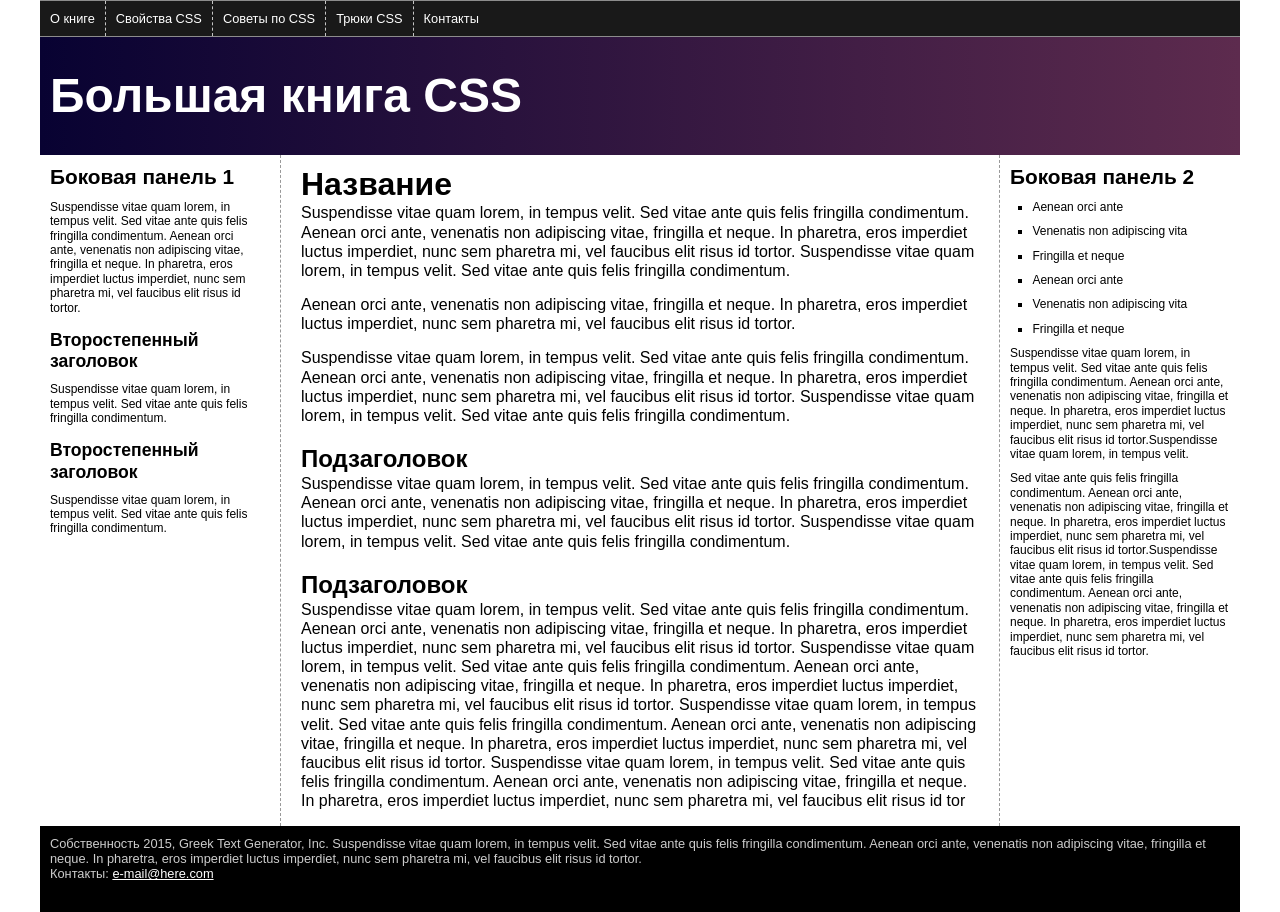
<file: 13/index.html>
<!doctype html>
<html>
<head>
<meta charset="UTF-8">
<title>Большая книга CSS</title>
<link href="styles.css" rel="stylesheet">
</head>

<body>
<div class="pageWrapper">
<header>
<nav class="clear">
<ul>
<li><a href="#">О книге</a></li>
<li><a href="#">Свойства CSS</a></li>
<li><a href="#">Советы по CSS</a></li>
<li><a href="#">Трюки CSS</a></li>
<li><a href="#">Контакты</a></li>
</ul>
</nav>
<h1>Большая книга CSS</h1>
</header>
<!-- первая боковая панель -->
<aside class="sidebar1">
    <!-- сюда вставим содержимое из sidebar1.txt -->
	<h2>Боковая панель 1</h2>
  <p>Suspendisse vitae quam lorem, in tempus velit. Sed vitae ante quis felis fringilla condimentum. Aenean orci ante, venenatis non adipiscing vitae, fringilla et neque. In pharetra, eros imperdiet luctus imperdiet, nunc sem pharetra mi, vel faucibus elit risus id tortor.  </p>
  <h3>Второстепенный заголовок</h3>
  <p>Suspendisse vitae quam lorem, in tempus velit. Sed vitae ante quis felis fringilla condimentum.  </p>
  <h3>Второстепенный заголовок</h3>
  <p>Suspendisse vitae quam lorem, in tempus velit. Sed vitae ante quis felis fringilla condimentum. </p>
</aside>

<!-- основной контент -->
<article class="main">
    <!-- сюда вставим содержимое из main.txt -->
	<h2>Название</h2>
  <p>Suspendisse vitae quam lorem, in tempus velit. Sed vitae ante quis felis fringilla condimentum. Aenean orci ante, venenatis non adipiscing vitae, fringilla et neque. In pharetra, eros imperdiet luctus imperdiet, nunc sem pharetra mi, vel faucibus elit risus id tortor. Suspendisse vitae quam lorem, in tempus velit. Sed vitae ante quis felis fringilla condimentum.</p>
  <p>Aenean orci ante, venenatis non adipiscing vitae, fringilla et neque. In pharetra, eros imperdiet luctus imperdiet, nunc sem pharetra mi, vel faucibus elit risus id tortor. </p>
  <p>Suspendisse vitae quam lorem, in tempus velit. Sed vitae ante quis felis fringilla condimentum. Aenean orci ante, venenatis non adipiscing vitae, fringilla et neque. In pharetra, eros imperdiet luctus imperdiet, nunc sem pharetra mi, vel faucibus elit risus id tortor. Suspendisse vitae quam lorem, in tempus velit. Sed vitae ante quis felis fringilla condimentum. </p>
  <h3>Подзаголовок</h3>
  <p>Suspendisse vitae quam lorem, in tempus velit. Sed vitae ante quis felis fringilla condimentum. Aenean orci ante, venenatis non adipiscing vitae, fringilla et neque. In pharetra, eros imperdiet luctus imperdiet, nunc sem pharetra mi, vel faucibus elit risus id tortor. Suspendisse vitae quam lorem, in tempus velit. Sed vitae ante quis felis fringilla condimentum. </p>
  <h3>Подзаголовок</h3>
  <p>Suspendisse vitae quam lorem, in tempus velit. Sed vitae ante quis felis fringilla condimentum. Aenean orci ante, venenatis non adipiscing vitae, fringilla et neque. In pharetra, eros imperdiet luctus imperdiet, nunc sem pharetra mi, vel faucibus elit risus id tortor. Suspendisse vitae quam lorem, in tempus velit. Sed vitae ante quis felis fringilla condimentum. Aenean orci ante, venenatis non adipiscing vitae, fringilla et neque. In pharetra, eros imperdiet luctus imperdiet, nunc sem pharetra mi, vel faucibus elit risus id tortor. Suspendisse vitae quam lorem, in tempus velit. Sed vitae ante quis felis fringilla condimentum. Aenean orci ante, venenatis non adipiscing vitae, fringilla et neque. In pharetra, eros imperdiet luctus imperdiet, nunc sem pharetra mi, vel faucibus elit risus id tortor. Suspendisse vitae quam lorem, in tempus velit. Sed vitae ante quis felis fringilla condimentum. Aenean orci ante, venenatis non adipiscing vitae, fringilla et neque. In pharetra, eros imperdiet luctus imperdiet, nunc sem pharetra mi, vel faucibus elit risus id tor</p>
</article>

<!-- вторая боковая панель -->
<aside class="sidebar2">
    <!-- сюда вставим содержимое из sidebar2.txt -->
	<h2>Боковая панель 2 </h2>
  <ul>
    <li>Aenean orci ante</li>
    <li>Venenatis non adipiscing vita</li>
    <li> Fringilla et neque</li>
    <li>Aenean orci ante</li>
    <li>Venenatis non adipiscing vita</li>
    <li> Fringilla et neque</li>
  </ul>
  <p>Suspendisse vitae quam lorem, in tempus velit. Sed vitae ante quis felis fringilla condimentum. Aenean orci ante, venenatis non adipiscing vitae, fringilla et neque. In pharetra, eros imperdiet luctus imperdiet, nunc sem pharetra mi, vel faucibus elit risus id tortor.Suspendisse vitae quam lorem, in tempus velit. </p>
  <p>Sed vitae ante quis felis fringilla condimentum. Aenean orci ante, venenatis non adipiscing vitae, fringilla et neque. In pharetra, eros imperdiet luctus imperdiet, nunc sem pharetra mi, vel faucibus elit risus id tortor.Suspendisse vitae quam lorem, in tempus velit. Sed vitae ante quis felis fringilla condimentum. Aenean orci ante, venenatis non adipiscing vitae, fringilla et neque. In pharetra, eros imperdiet luctus imperdiet, nunc sem pharetra mi, vel faucibus elit risus id tortor.</p>
</aside>

<footer>
<p>Собственность 2015, Greek Text Generator, Inc.
Suspendisse vitae quam lorem, in tempus velit. Sed vitae ante quis felis fringilla condimentum. Aenean orci ante, venenatis non adipiscing vitae, fringilla et neque. In pharetra, eros imperdiet luctus imperdiet, nunc sem pharetra mi, vel faucibus elit risus id tortor.</p>
<p>Контакты: <a href="mailto:nobody@nowhere.com">e-mail@here.com</a></p>
</footer>
</div>
</body>
</html>
</file>
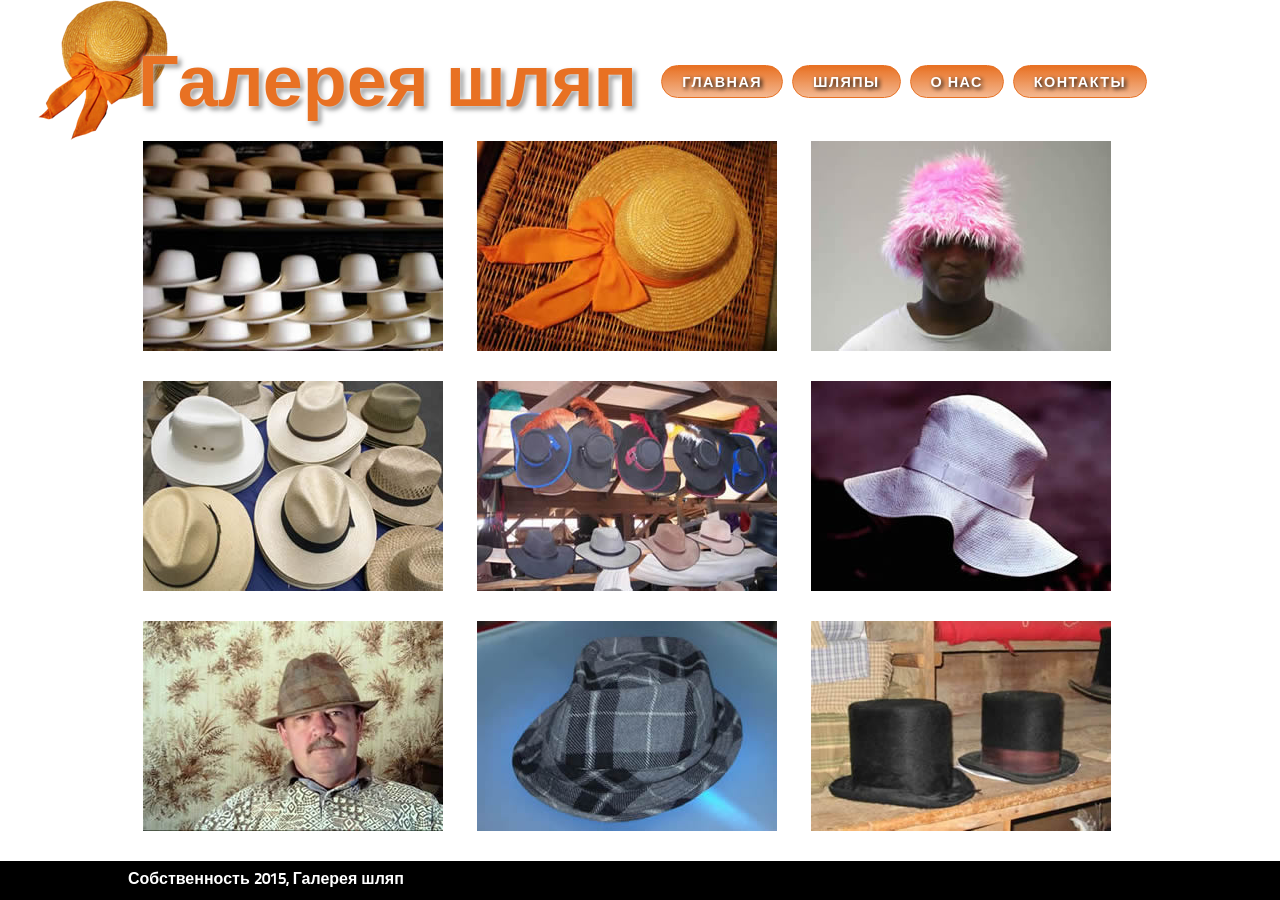
<file: 14/index.html>
<!doctype html>
<html>
<head>
<meta charset="UTF-8">
<title>Галерея шляп</title>
<link href="styles.css" rel="stylesheet">
</head>
<body>
<header>
<h1>Галерея шляп <img src="images/hat.png" width="130" height="140" alt="Галерея шляп" class="badge"></h1>
<nav>
	<ul>
		<li><a href="#">Главная</a></li>
		<li><a href="#">Шляпы</a></li>
		<li><a href="#">О нас</a></li>
		<li><a href="#">Контакты</a></li>
	</ul>
</nav>
</header>
<div class="gallery">
<figure>
<img src="images/file00079963469.jpg" width="300" height="210" alt="Панама">
<figcaption><strong>Nam libero tempore.</strong> Soluta nobis est eligendi optio cumque nihil impedit quo minus id quod maxime placeat facere possimus, omnis voluptas assumenda est, omnis dolor repellendus</figcaption>
</figure>
<figure>
<img src="images/file000308999292.jpg" width="300" height="210" alt="Капор">
<figcaption><strong>Nam libero tempore.</strong> Soluta nobis est eligendi optio cumque nihil impedit quo minus id quod maxime placeat facere possimus, omnis voluptas assumenda est, omnis dolor repellendus</figcaption>
</figure>
<figure>
<img src="images/file000330568599.jpg" width="300" height="210" alt="Розовая шляпа">
<figcaption><strong>Nam libero tempore.</strong> Soluta nobis est eligendi optio cumque nihil impedit quo minus id quod maxime placeat facere possimus, omnis voluptas assumenda est, omnis dolor repellendus</figcaption>
</figure>
<figure>
<img src="images/file000550955311.jpg" width="300" height="210" alt="Много шляп">
<figcaption><strong>Nam libero tempore.</strong> Soluta nobis est eligendi optio cumque nihil impedit quo minus id quod maxime placeat facere possimus, omnis voluptas assumenda est, omnis dolor repellendus</figcaption>
</figure>
<figure>
<img src="images/file0001117960982.jpg" width="300" height="210" alt="Шляпа">
<figcaption><strong>Nam libero tempore.</strong> Soluta nobis est eligendi optio cumque nihil impedit quo minus id quod maxime placeat facere possimus, omnis voluptas assumenda est, omnis dolor repellendus</figcaption>
</figure>
<figure>
<img src="images/file0001425538258.jpg" width="300" height="210" alt="Другой капор">
<figcaption><strong>Nam libero tempore.</strong> Soluta nobis est eligendi optio cumque nihil impedit quo minus id quod maxime placeat facere possimus, omnis voluptas assumenda est, omnis dolor repellendus</figcaption>
</figure>
<figure>
<img src="images/file00030009680.jpg" width="300" height="210" alt="Дурень в шляпе">
<figcaption><strong>Nam libero tempore.</strong> Soluta nobis est eligendi optio cumque nihil impedit quo minus id quod maxime placeat facere possimus, omnis voluptas assumenda est, omnis dolor repellendus</figcaption>
</figure>
<figure>
<img src="images/file0001728857809.jpg" width="300" height="210" alt="Клевая шляпа">
<figcaption><strong>Nam libero tempore.</strong> Soluta nobis est eligendi optio cumque nihil impedit quo minus id quod maxime placeat facere possimus, omnis voluptas assumenda est, omnis dolor repellendus</figcaption>
</figure>
<figure>
<img src="images/file0001757413591.jpg" width="300" height="210" alt="Крутые шляпы">
<figcaption><strong>Nam libero tempore.</strong> Soluta nobis est eligendi optio cumque nihil impedit quo minus id quod maxime placeat facere possimus, omnis voluptas assumenda est, omnis dolor repellendus</figcaption>
</figure>
</div>
<footer>
<div class="copyright">
<p>Собственность 2015, Галерея шляп</p>
</div>
</footer>
</body>
</html>
</file>
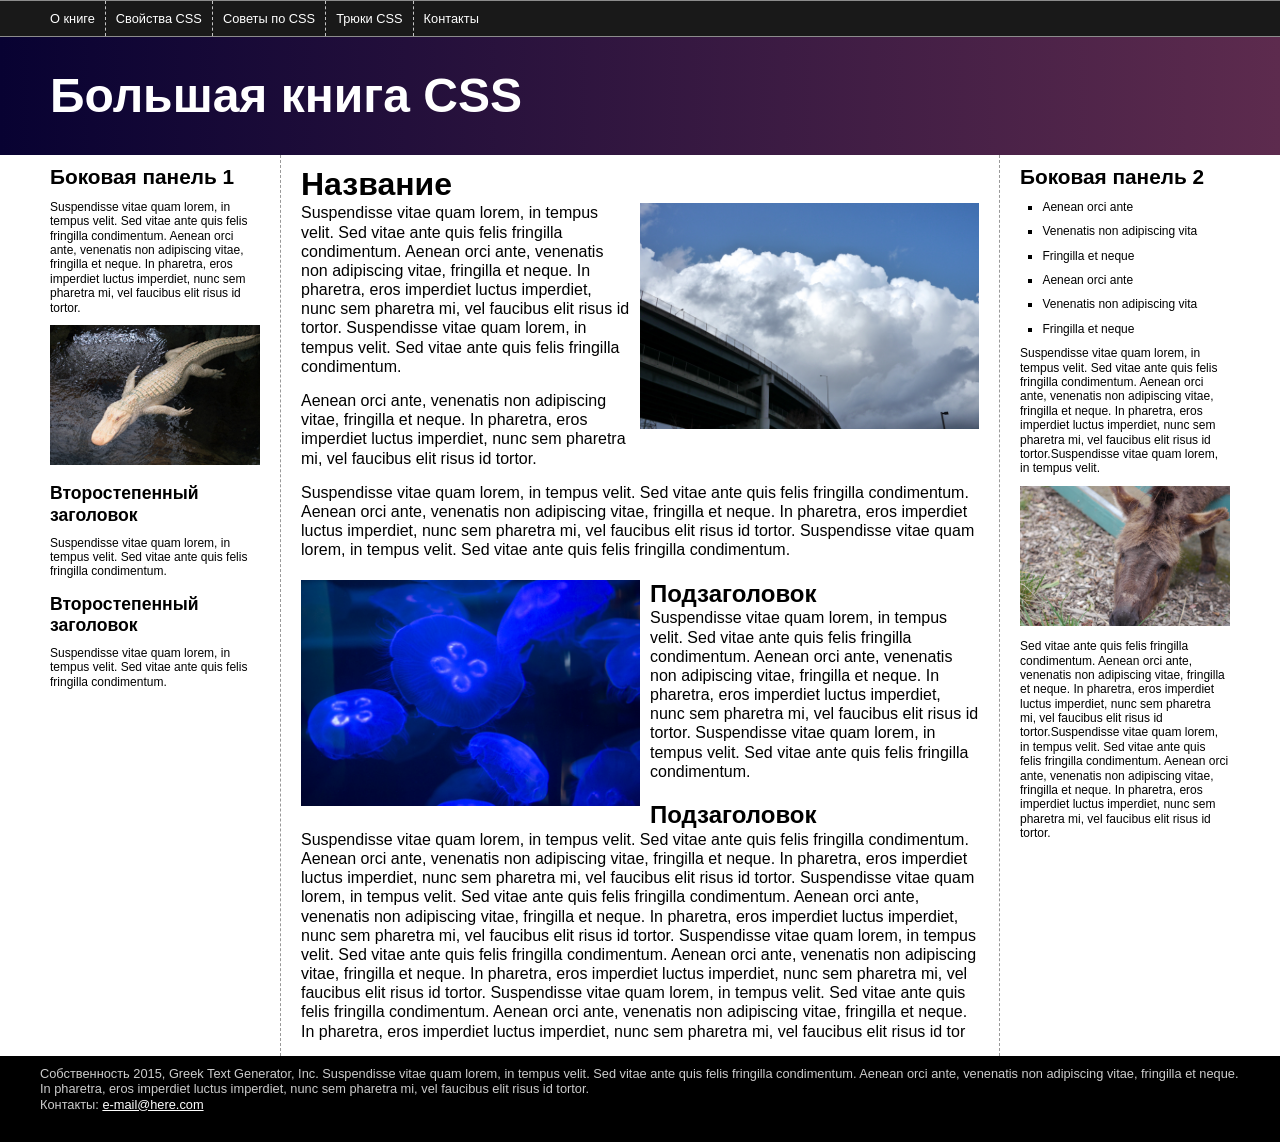
<file: 15/index.html>
<!doctype html>
<html>
<head>
<meta charset="UTF-8">
<meta name="viewport" content="width=device-width">
<title>Большая книга CSS</title>
<link href="styles.css" rel="stylesheet">
</head>

<body>
<div class="pageWrapper">
<header>
<nav class="clear">
<ul>
<li><a href="#">О книге</a></li>
<li><a href="#">Свойства CSS</a></li>
<li><a href="#">Советы по CSS</a></li>
<li><a href="#">Трюки CSS</a></li>
<li><a href="#">Контакты</a></li>
</ul>
</nav>
<h1>Большая книга CSS</h1>
</header>
<div class="contentWrapper">
<div class="columnWrapper">
<article class="main">
  <h2>Название</h2>
  <p><img src="imgs/clouds.jpg" alt="Облака" class="half right">Suspendisse vitae quam lorem, in tempus velit. Sed vitae ante quis felis fringilla condimentum. Aenean orci ante, venenatis non adipiscing vitae, fringilla et neque. In pharetra, eros imperdiet luctus imperdiet, nunc sem pharetra mi, vel faucibus elit risus id tortor. Suspendisse vitae quam lorem, in tempus velit. Sed vitae ante quis felis fringilla condimentum.</p>
  <p>Aenean orci ante, venenatis non adipiscing vitae, fringilla et neque. In pharetra, eros imperdiet luctus imperdiet, nunc sem pharetra mi, vel faucibus elit risus id tortor. </p>
  <p>Suspendisse vitae quam lorem, in tempus velit. Sed vitae ante quis felis fringilla condimentum. Aenean orci ante, venenatis non adipiscing vitae, fringilla et neque. In pharetra, eros imperdiet luctus imperdiet, nunc sem pharetra mi, vel faucibus elit risus id tortor. Suspendisse vitae quam lorem, in tempus velit. Sed vitae ante quis felis fringilla condimentum. </p>
  <h3><img src="imgs/jellyfish.jpg" alt="Медуза" class="half left">Подзаголовок</h3>
  <p>Suspendisse vitae quam lorem, in tempus velit. Sed vitae ante quis felis fringilla condimentum. Aenean orci ante, venenatis non adipiscing vitae, fringilla et neque. In pharetra, eros imperdiet luctus imperdiet, nunc sem pharetra mi, vel faucibus elit risus id tortor. Suspendisse vitae quam lorem, in tempus velit. Sed vitae ante quis felis fringilla condimentum. </p>
  <h3>Подзаголовок</h3>
  <p>Suspendisse vitae quam lorem, in tempus velit. Sed vitae ante quis felis fringilla condimentum. Aenean orci ante, venenatis non adipiscing vitae, fringilla et neque. In pharetra, eros imperdiet luctus imperdiet, nunc sem pharetra mi, vel faucibus elit risus id tortor. Suspendisse vitae quam lorem, in tempus velit. Sed vitae ante quis felis fringilla condimentum. Aenean orci ante, venenatis non adipiscing vitae, fringilla et neque. In pharetra, eros imperdiet luctus imperdiet, nunc sem pharetra mi, vel faucibus elit risus id tortor. Suspendisse vitae quam lorem, in tempus velit. Sed vitae ante quis felis fringilla condimentum. Aenean orci ante, venenatis non adipiscing vitae, fringilla et neque. In pharetra, eros imperdiet luctus imperdiet, nunc sem pharetra mi, vel faucibus elit risus id tortor. Suspendisse vitae quam lorem, in tempus velit. Sed vitae ante quis felis fringilla condimentum. Aenean orci ante, venenatis non adipiscing vitae, fringilla et neque. In pharetra, eros imperdiet luctus imperdiet, nunc sem pharetra mi, vel faucibus elit risus id tor</p>
</article> 
<!-- первая боковая панель -->
<aside class="sidebar1">
  <h2>Боковая панель 1</h2>
  <p>Suspendisse vitae quam lorem, in tempus velit. Sed vitae ante quis felis fringilla condimentum. Aenean orci ante, venenatis non adipiscing vitae, fringilla et neque. In pharetra, eros imperdiet luctus imperdiet, nunc sem pharetra mi, vel faucibus elit risus id tortor.  </p>
  <p><img src="imgs/gator.jpg" alt="Аллигатор"></p>
  <h3>Второстепенный заголовок</h3>
  <p>Suspendisse vitae quam lorem, in tempus velit. Sed vitae ante quis felis fringilla condimentum.  </p>
  <h3>Второстепенный заголовок</h3>
  <p>Suspendisse vitae quam lorem, in tempus velit. Sed vitae ante quis felis fringilla condimentum. </p>
</aside>
<!-- основной контент -->
</div>
<!-- вторая боковая панель -->
<aside class="sidebar2">
<h2>Боковая панель 2 </h2>
  <ul>
    <li>Aenean orci ante</li>
    <li>Venenatis non adipiscing vita</li>
    <li> Fringilla et neque</li>
    <li>Aenean orci ante</li>
    <li>Venenatis non adipiscing vita</li>
    <li> Fringilla et neque</li>
  </ul>
  <p>Suspendisse vitae quam lorem, in tempus velit. Sed vitae ante quis felis fringilla condimentum. Aenean orci ante, venenatis non adipiscing vitae, fringilla et neque. In pharetra, eros imperdiet luctus imperdiet, nunc sem pharetra mi, vel faucibus elit risus id tortor.Suspendisse vitae quam lorem, in tempus velit. </p>
  <p><img src="imgs/mule.jpg" alt="Ослик"></p>
  <p>Sed vitae ante quis felis fringilla condimentum. Aenean orci ante, venenatis non adipiscing vitae, fringilla et neque. In pharetra, eros imperdiet luctus imperdiet, nunc sem pharetra mi, vel faucibus elit risus id tortor.Suspendisse vitae quam lorem, in tempus velit. Sed vitae ante quis felis fringilla condimentum. Aenean orci ante, venenatis non adipiscing vitae, fringilla et neque. In pharetra, eros imperdiet luctus imperdiet, nunc sem pharetra mi, vel faucibus elit risus id tortor.</p>
</aside>
</div>
<footer>
<p>Собственность 2015, Greek Text Generator, Inc.
Suspendisse vitae quam lorem, in tempus velit. Sed vitae ante quis felis fringilla condimentum. Aenean orci ante, venenatis non adipiscing vitae, fringilla et neque. In pharetra, eros imperdiet luctus imperdiet, nunc sem pharetra mi, vel faucibus elit risus id tortor.</p>
<p>Контакты: <a href="mailto:nobody@nowhere.com">e-mail@here.com</a></p>
</footer>
</div>
</body>
</html>
</file>
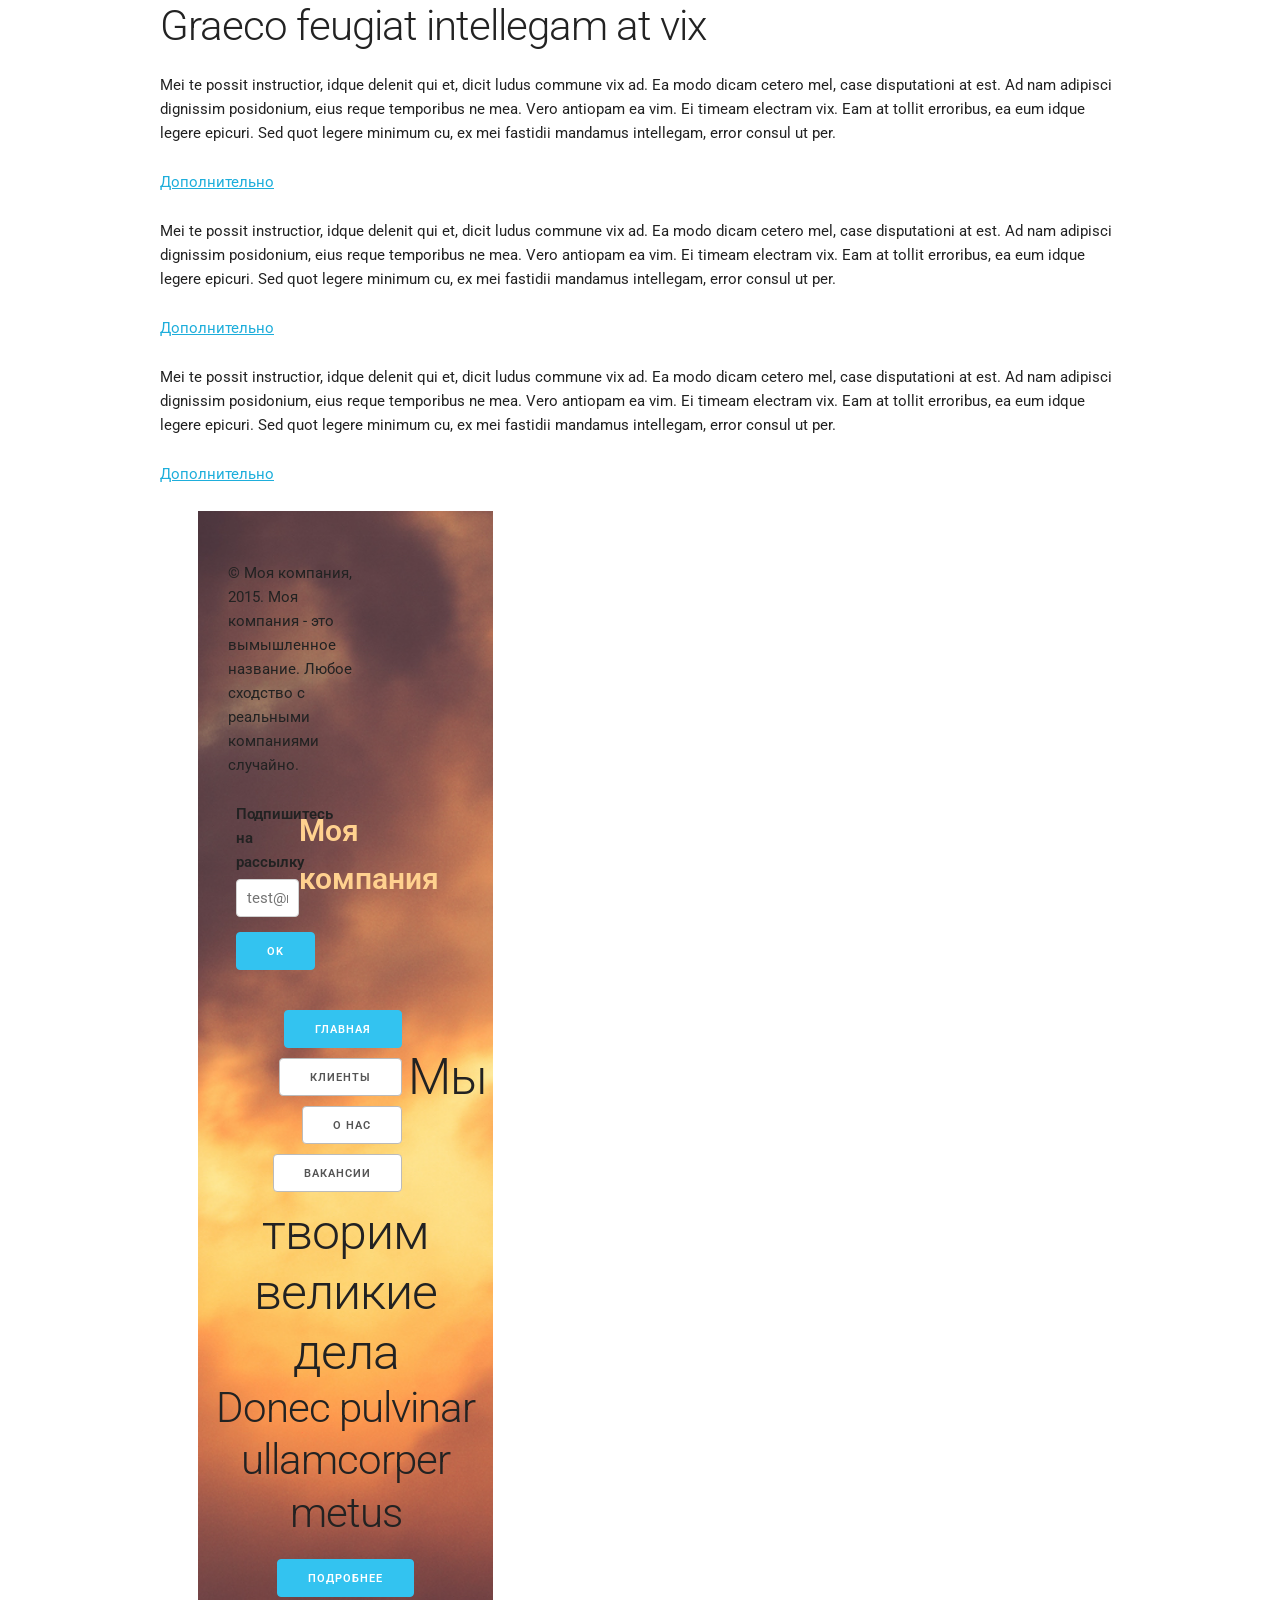
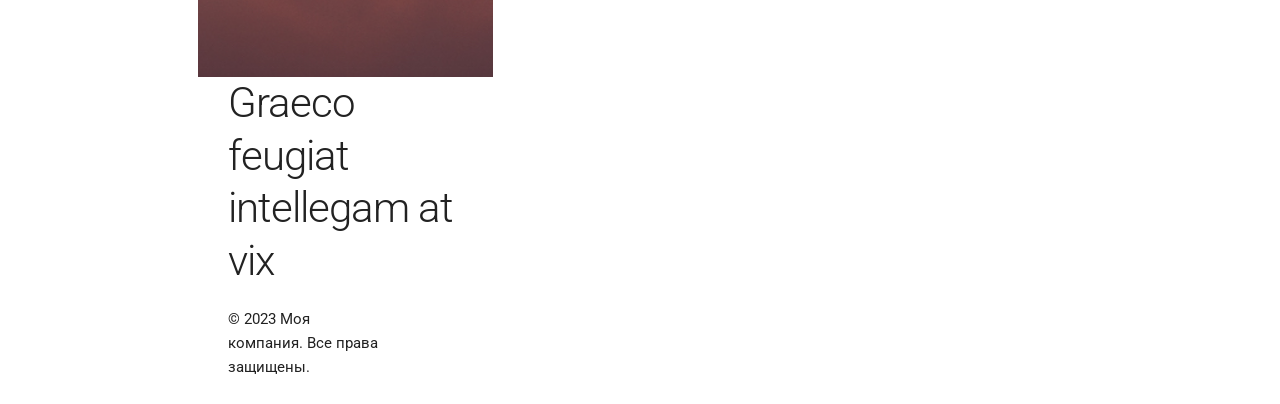
<file: 16/index.html>
<!DOCTYPE html>
<html lang="en">
<head>
  <link rel="stylesheet" href="css/normalize.css">
<link rel="stylesheet" href="css/skeleton.css">
<link rel="stylesheet" href="css/custom.css">
  <meta charset="utf-8">
  <title>Большая книга CSS</title>
  <meta name="viewport" content="width=device-width, initial-scale=1">
  <link href="https://fonts.googleapis.com/css?family=Roboto:400,300,700&subset=latin,Cyrillic" rel="stylesheet" type="text/css">
  
</head>
<body>
<div class="container">
    <div class="row">
	<div>
  <div>
    <h2>Graeco feugiat intellegam at vix</h2>
  </div>
  <div>
    <div>
      <p>Mei te possit instructior, idque delenit qui et, dicit ludus commune vix ad. Ea modo dicam cetero mel, case disputationi at est. Ad nam adipisci dignissim posidonium, eius reque temporibus ne mea. Vero antiopam ea vim. Ei timeam electram vix. Eam at tollit erroribus, ea eum idque legere epicuri. Sed quot legere minimum cu, ex mei fastidii mandamus intellegam, error consul ut per.</p>
      <p><a href="#">Дополнительно</a></p>
    </div>
    <div>
      <p>Mei te possit instructior, idque delenit qui et, dicit ludus commune vix ad. Ea modo dicam cetero mel, case disputationi at est. Ad nam adipisci dignissim posidonium, eius reque temporibus ne mea. Vero antiopam ea vim. Ei timeam electram vix. Eam at tollit erroribus, ea eum idque legere epicuri. Sed quot legere minimum cu, ex mei fastidii mandamus intellegam, error consul ut per.</p>
      <p><a href="#">Дополнительно</a></p>
    </div>
    <div>
      <p>Mei te possit instructior, idque delenit qui et, dicit ludus commune vix ad. Ea modo dicam cetero mel, case disputationi at est. Ad nam adipisci dignissim posidonium, eius reque temporibus ne mea. Vero antiopam ea vim. Ei timeam electram vix. Eam at tollit erroribus, ea eum idque legere epicuri. Sed quot legere minimum cu, ex mei fastidii mandamus intellegam, error consul ut per.</p>
      <p><a href="#">Дополнительно</a></p>
    </div>
  </div>
</div>
        <div class="four columns">
		<div class="section header">
		<div class="footer">
		<div class="container">
		<div class="signup">
		<div class="copyright">
  <div class="row">
    <div class="eight columns">
      <p>© Моя компания, 2015. Моя компания - это вымышленное название. Любое сходство с реальными компаниями случайно.</p>
    </div>
	</div>
    <div class="four columns">
      <form>
        <label for="exampleEmailInput">Подпишитесь на рассылку</label>
        <input class="u-full-width" type="email" placeholder="test@mailbox.com" id="exampleEmailInput">
        <input class="button-primary" type="submit" value="OK">
      </form>
    </div>
  </div>
</div>
            <p class="logo">Моя компания</p>
        </div>
        <div class="eight columns nav">
            <a class="button button-primary" href="#">Главная</a>
            <a class="button" href="#">Клиенты</a>
            <a class="button" href="#">О нас</a>
            <a class="button" href="#">Вакансии</a>
        </div>
    </div>
    <div class="row action">
        <h1>Мы творим великие дела</h1>
        <h2>Donec pulvinar ullamcorper metus</h2>
        <a href="#" class="button button-primary">Подробнее</a>
    </div>
</div>
<!-- основной раздел -->

<!-- раздел контента -->
<div class="container">
    <div class="row">
        <h2>Graeco feugiat intellegam at vix</h2>
    </div>
    <div class="row">
	<div class="row boxes">
        <!-- сюда вставим три колонки -->
    </div>
    </div>
</div>

<!-- колонтитул -->
<div class="container">
    <div class="row">
        <div class="eight columns">
            <p>&copy; 2023 Моя компания. Все права защищены.</p>
        </div>
        <div class="four columns">
            <!-- форма подписки -->
        </div>
    </div>
</div>

</body>
</html>
</file>
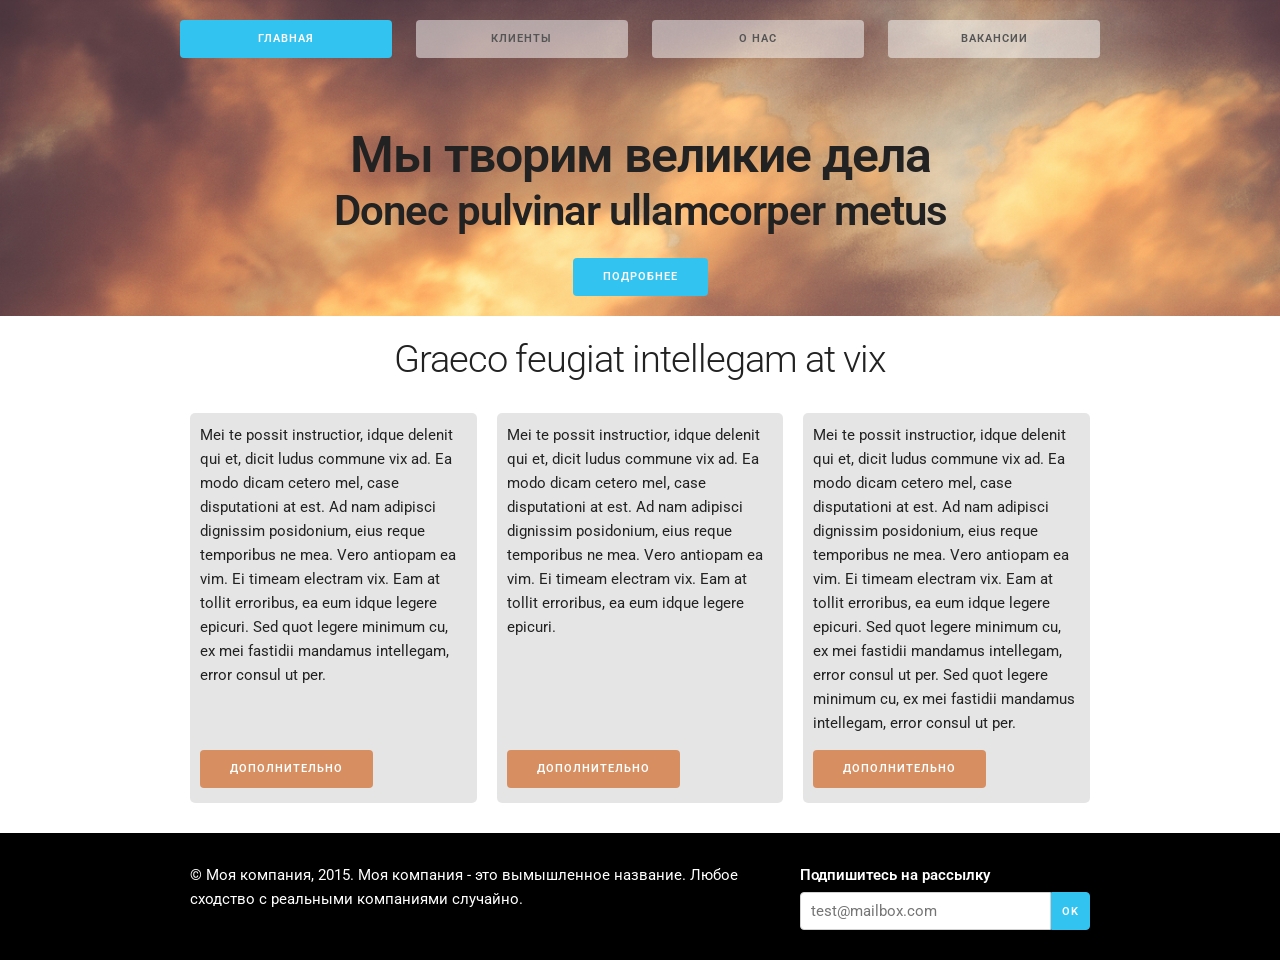
<file: 17/flexbox-layout/index.html>
<!DOCTYPE html>
<html lang="en">
<head>
  <meta charset="utf-8">
  <title>Большая книга CSS</title>
  <meta name="viewport" content="width=device-width, initial-scale=1">
  <link href="https://fonts.googleapis.com/css?family=Roboto:400,300,700&subset=latin,Cyrillic" rel="stylesheet" type="text/css">
  <link rel="stylesheet" href="css/base.css">
  <link rel="stylesheet" href="css/custom.css">
</head>
<body>
<!-- основной раздел -->
<div class="header">
  <div class="section">
    <div class="nav">
      <a class="button button-primary" href="#">Главная</a>
      <a class="button" href="#">Клиенты</a>
      <a class="button" href="#">О нас</a>
      <a class="button" href="#">Вакансии</a>
    </div>
    <div class="action">
      <h1>Мы творим великие дела</h1>
      <h2>Donec pulvinar ullamcorper metus</h2>
      <a href="#" class="button button-primary">Подробнее</a>
    </div>
  </div>
</div>
<!-- раздел контента -->
<div class="info">
  <div class="section">
      <h2>Graeco feugiat intellegam at vix</h2>
  </div>
  <div class="section boxes">
    <div>
      <p>Mei te possit instructior, idque delenit qui et, dicit ludus commune vix ad. Ea modo dicam cetero mel, case disputationi at est. Ad nam adipisci dignissim posidonium, eius reque temporibus ne mea. Vero antiopam ea vim. Ei timeam electram vix. Eam at tollit erroribus, ea eum idque legere epicuri. Sed quot legere minimum cu, ex mei fastidii mandamus intellegam, error consul ut per.</p>
      <p class="more"><a href="#" class="button">Дополнительно</a></p>
    </div>
    <div>
      <p>Mei te possit instructior, idque delenit qui et, dicit ludus commune vix ad. Ea modo dicam cetero mel, case disputationi at est. Ad nam adipisci dignissim posidonium, eius reque temporibus ne mea. Vero antiopam ea vim. Ei timeam electram vix. Eam at tollit erroribus, ea eum idque legere epicuri. </p>
      <p class="more"><a href="#" class="button">Дополнительно</a></p>
    </div>
    <div>
      <p>Mei te possit instructior, idque delenit qui et, dicit ludus commune vix ad. Ea modo dicam cetero mel, case disputationi at est. Ad nam adipisci dignissim posidonium, eius reque temporibus ne mea. Vero antiopam ea vim. Ei timeam electram vix. Eam at tollit erroribus, ea eum idque legere epicuri. Sed quot legere minimum cu, ex mei fastidii mandamus intellegam, error consul ut per. Sed quot legere minimum cu, ex mei fastidii mandamus intellegam, error consul ut per.</p>
      <p class="more"><a href="#" class="button">Дополнительно</a></p>
    </div>
  </div>
</div>
<!-- колонтитул -->
<div class="footer section">
  <div class="copyright">
    <p>© Моя компания, 2015. Моя компания - это вымышленное название. Любое сходство с реальными компаниями случайно.</p>
  </div>
  <div class="signup">
    <form class="container">
      <label for="exampleEmailInput">Подпишитесь на рассылку</label>
      <input type="email" placeholder="test@mailbox.com" id="exampleEmailInput">
      <input class="button-primary" type="submit" value="OK">
    </form>
  </div>
</div>
</body>
</html>
</file>
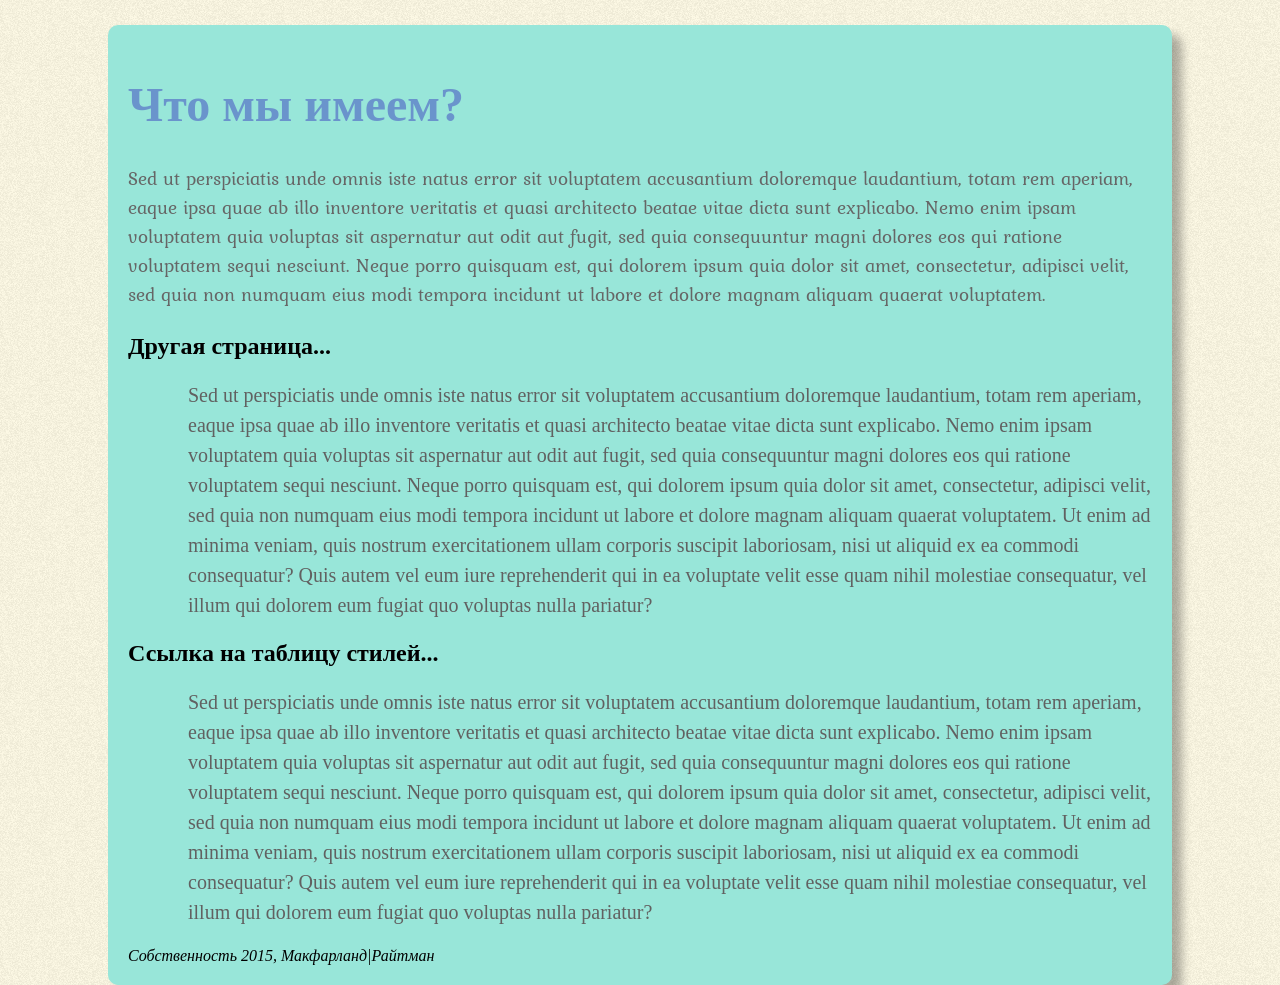
<file: 02/another_page.html>
<!doctype html>
<html>
<head>
<link href='http://fonts.googleapis.com/css?family=Kurale' rel='stylesheet'>
<link href="styles.css" rel="stylesheet">
<meta charset="UTF-8">
<title>Другая страница</title>
</head>
<body>
<h1 style="color: #6A94CC; font-size: 3em;">Что мы имеем?</h1>
<p class="intro">Sed ut perspiciatis unde omnis iste natus error sit voluptatem accusantium doloremque laudantium, totam rem aperiam, eaque ipsa quae ab illo inventore veritatis et quasi architecto beatae vitae dicta sunt explicabo. Nemo enim ipsam voluptatem quia voluptas sit aspernatur aut odit aut fugit, sed quia consequuntur magni dolores eos qui ratione voluptatem sequi nesciunt. Neque porro quisquam est, qui dolorem ipsum quia dolor sit amet, consectetur, adipisci velit, sed quia non numquam eius modi tempora incidunt ut labore et dolore magnam aliquam quaerat voluptatem. </p>
<h2>Другая страница...</h2>
<p>Sed ut perspiciatis unde omnis iste natus error sit voluptatem accusantium doloremque laudantium, totam rem aperiam, eaque ipsa quae ab illo inventore veritatis et quasi architecto beatae vitae dicta sunt explicabo. Nemo enim ipsam voluptatem quia voluptas sit aspernatur aut odit aut fugit, sed quia consequuntur magni dolores eos qui ratione voluptatem sequi nesciunt. Neque porro quisquam est, qui dolorem ipsum quia dolor sit amet, consectetur, adipisci velit, sed quia non numquam eius modi tempora incidunt ut labore et dolore magnam aliquam quaerat voluptatem. Ut enim ad minima veniam, quis nostrum exercitationem ullam corporis suscipit laboriosam, nisi ut aliquid ex ea commodi consequatur? Quis autem vel eum iure reprehenderit qui in ea voluptate velit esse quam nihil molestiae consequatur, vel illum qui dolorem eum fugiat quo voluptas nulla pariatur?</p>
<h2>Ссылка на таблицу стилей...</h2>
<p>Sed ut perspiciatis unde omnis iste natus error sit voluptatem accusantium doloremque laudantium, totam rem aperiam, eaque ipsa quae ab illo inventore veritatis et quasi architecto beatae vitae dicta sunt explicabo. Nemo enim ipsam voluptatem quia voluptas sit aspernatur aut odit aut fugit, sed quia consequuntur magni dolores eos qui ratione voluptatem sequi nesciunt. Neque porro quisquam est, qui dolorem ipsum quia dolor sit amet, consectetur, adipisci velit, sed quia non numquam eius modi tempora incidunt ut labore et dolore magnam aliquam quaerat voluptatem. Ut enim ad minima veniam, quis nostrum exercitationem ullam corporis suscipit laboriosam, nisi ut aliquid ex ea commodi consequatur? Quis autem vel eum iure reprehenderit qui in ea voluptate velit esse quam nihil molestiae consequatur, vel illum qui dolorem eum fugiat quo voluptas nulla pariatur?</p>
<address>
Собственность 2015, Макфарланд|Райтман 
</address>
</body>
</html>
</file>
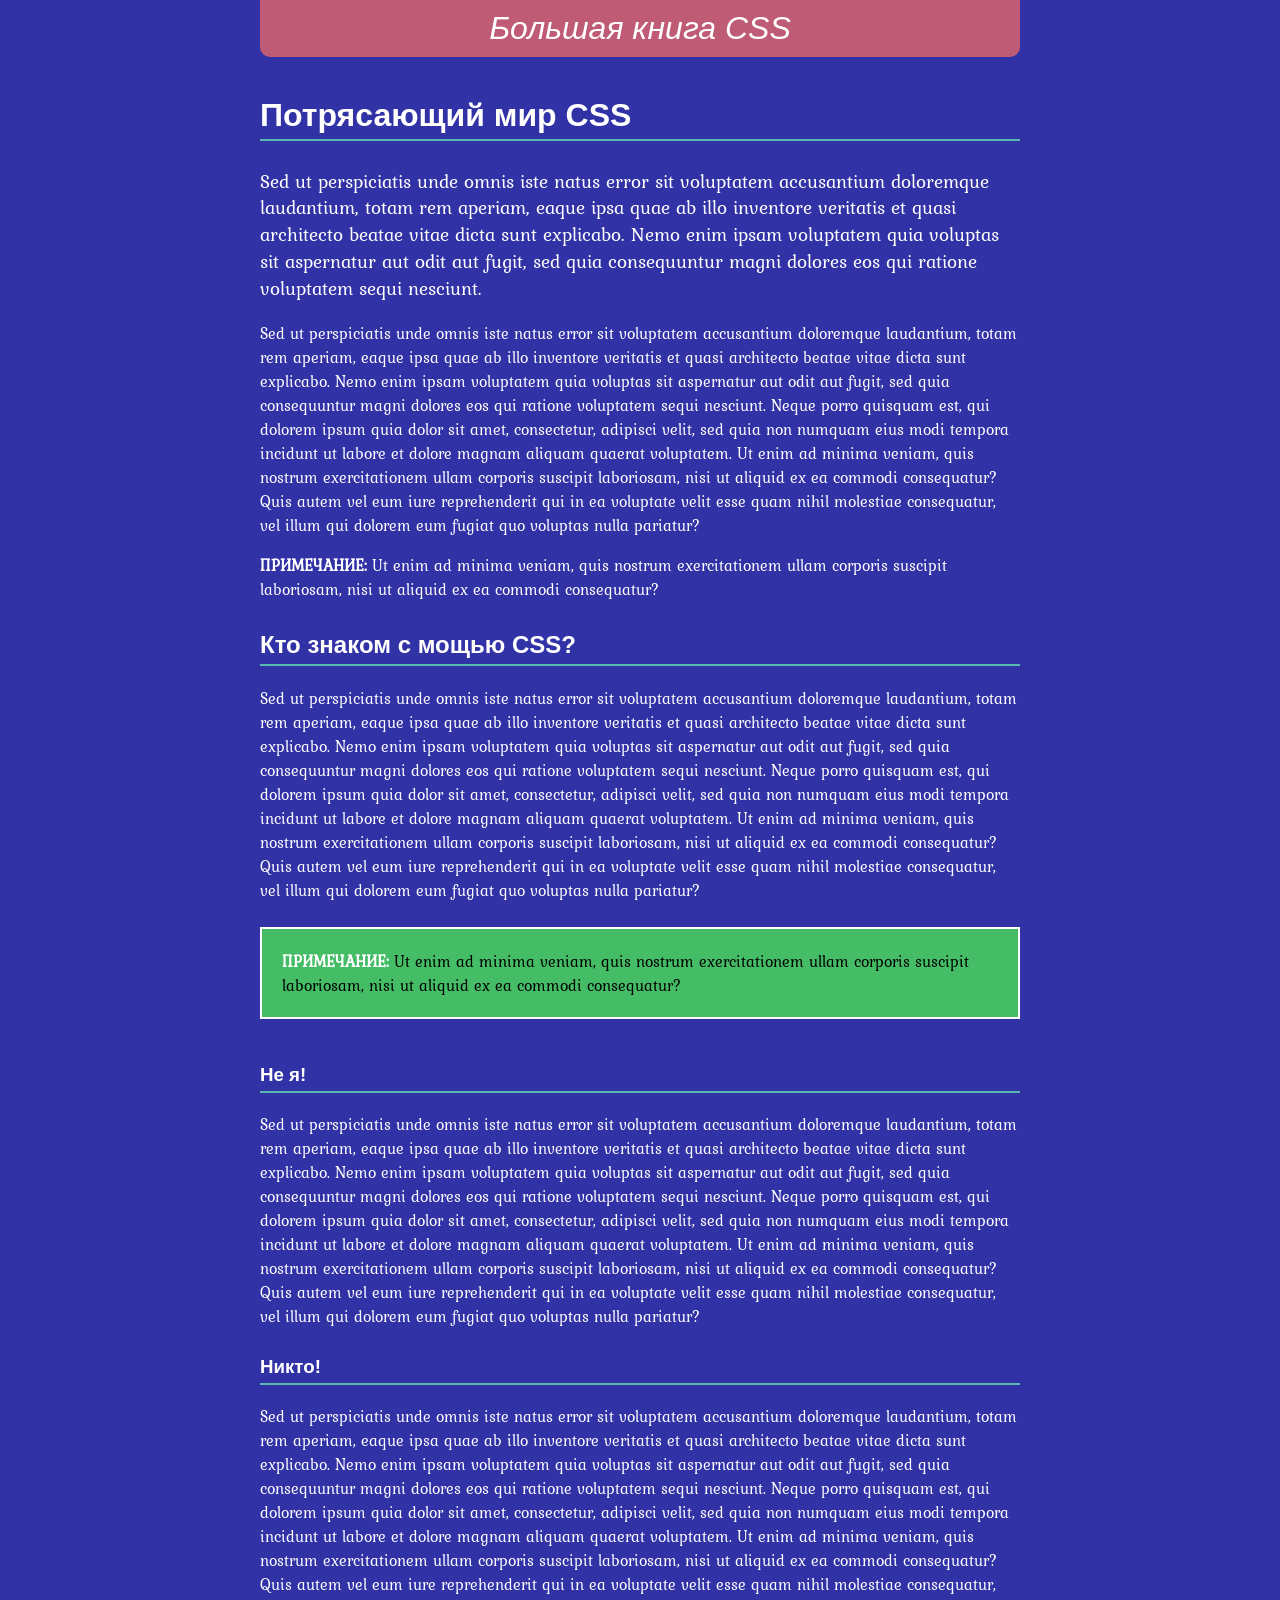
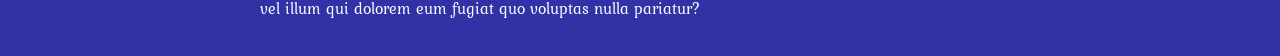
<file: 03/selector_basics.html>
<!doctype html>
<html>
<head>
<meta charset="UTF-8">
<title>Селекторы</title>
<link href='http://fonts.googleapis.com/css?family=Kurale' rel='stylesheet'>
<style>
body {
    background-color: rgb(50,50,167);
    padding: 0 20px 20px 20px;
    margin: 0;
}
p {
    color: rgba(255,255,255,6);
    font-size: 1em;
    font-family: "Kurale", Arial, Helvetica, sans-serif;
}
h1, h2, h3 {
    color: rgb(255,255,255);
    font-family: Arial, "Palatino Linotype", Times, serif;
    border-bottom: 2px solid rgb(87,185,178);
    padding-top: 10px;
    padding-bottom: 5px;
}
h1 {
    font-size: 2em;
}
#logo {
    font-family: Baskerville, Palatino, sans-serif;
    font-size: 2em;
    color: rgba(255,255,255,8);
    font-style: italic;
    text-align: center;
    margin-bottom: 30px;
    background-color: rgb(191,91,116);
    border-radius: 0 0 10px 10px;
    padding: 10px;
}
.note {
    color: black;
    border: 2px solid white;
    background-color: rgb(69,189,102);
    margin-top: 25px;
    margin-bottom: 35px;
    padding: 20px;
}
.note strong {
    color: white;
}
article {
    max-width: 760px;
    margin: 0 auto;
}
h1 + p {
    color: rgb(255,255,255);
    font-size: 1.2em;
    line-height: 140%;
}
</style>
</head>
<body>
<article>
<div id="logo"> Большая книга CSS </div>
<h1>Потрясающий мир CSS</h1>
<p>Sed ut perspiciatis unde omnis iste natus error sit voluptatem accusantium doloremque laudantium, totam rem aperiam, eaque ipsa quae ab illo inventore veritatis et quasi architecto beatae vitae dicta sunt explicabo. Nemo enim ipsam voluptatem quia voluptas sit aspernatur aut odit aut fugit, sed quia consequuntur magni dolores eos qui ratione voluptatem sequi nesciunt. </p>
<p>Sed ut perspiciatis unde omnis iste natus error sit voluptatem accusantium doloremque laudantium, totam rem aperiam, eaque ipsa quae ab illo inventore veritatis et quasi architecto beatae vitae dicta sunt explicabo. Nemo enim ipsam voluptatem quia voluptas sit aspernatur aut odit aut fugit, sed quia consequuntur magni dolores eos qui ratione voluptatem sequi nesciunt. Neque porro quisquam est, qui dolorem ipsum quia dolor sit amet, consectetur, adipisci velit, sed quia non numquam eius modi tempora incidunt ut labore et dolore magnam aliquam quaerat voluptatem. Ut enim ad minima veniam, quis nostrum exercitationem ullam corporis suscipit laboriosam, nisi ut aliquid ex ea commodi consequatur? Quis autem vel eum iure reprehenderit qui in ea voluptate velit esse quam nihil molestiae consequatur, vel illum qui dolorem eum fugiat quo voluptas nulla pariatur?</p>
<p><strong>ПРИМЕЧАНИЕ:</strong> Ut enim ad minima veniam, quis nostrum exercitationem ullam corporis suscipit laboriosam, nisi ut aliquid ex ea commodi consequatur? </p>
<h2>Кто знаком с мощью CSS?</h2>
<p>Sed ut perspiciatis unde omnis iste natus error sit voluptatem accusantium doloremque laudantium, totam rem aperiam, eaque ipsa quae ab illo inventore veritatis et quasi architecto beatae vitae dicta sunt explicabo. Nemo enim ipsam voluptatem quia voluptas sit aspernatur aut odit aut fugit, sed quia consequuntur magni dolores eos qui ratione voluptatem sequi nesciunt. Neque porro quisquam est, qui dolorem ipsum quia dolor sit amet, consectetur, adipisci velit, sed quia non numquam eius modi tempora incidunt ut labore et dolore magnam aliquam quaerat voluptatem. Ut enim ad minima veniam, quis nostrum exercitationem ullam corporis suscipit laboriosam, nisi ut aliquid ex ea commodi consequatur? Quis autem vel eum iure reprehenderit qui in ea voluptate velit esse quam nihil molestiae consequatur, vel illum qui dolorem eum fugiat quo voluptas nulla pariatur?</p>
<p class="note"><strong>ПРИМЕЧАНИЕ:</strong> Ut enim ad minima veniam, quis nostrum exercitationem ullam corporis suscipit laboriosam, nisi ut aliquid ex ea commodi consequatur? </p>
<h3>Не я!</h3>
<p>Sed ut perspiciatis unde omnis iste natus error sit voluptatem accusantium doloremque laudantium, totam rem aperiam, eaque ipsa quae ab illo inventore veritatis et quasi architecto beatae vitae dicta sunt explicabo. Nemo enim ipsam voluptatem quia voluptas sit aspernatur aut odit aut fugit, sed quia consequuntur magni dolores eos qui ratione voluptatem sequi nesciunt. Neque porro quisquam est, qui dolorem ipsum quia dolor sit amet, consectetur, adipisci velit, sed quia non numquam eius modi tempora incidunt ut labore et dolore magnam aliquam quaerat voluptatem. Ut enim ad minima veniam, quis nostrum exercitationem ullam corporis suscipit laboriosam, nisi ut aliquid ex ea commodi consequatur? Quis autem vel eum iure reprehenderit qui in ea voluptate velit esse quam nihil molestiae consequatur, vel illum qui dolorem eum fugiat quo voluptas nulla pariatur?</p>
<h3>Никто!</h3>
<p>Sed ut perspiciatis unde omnis iste natus error sit voluptatem accusantium doloremque laudantium, totam rem aperiam, eaque ipsa quae ab illo inventore veritatis et quasi architecto beatae vitae dicta sunt explicabo. Nemo enim ipsam voluptatem quia voluptas sit aspernatur aut odit aut fugit, sed quia consequuntur magni dolores eos qui ratione voluptatem sequi nesciunt. Neque porro quisquam est, qui dolorem ipsum quia dolor sit amet, consectetur, adipisci velit, sed quia non numquam eius modi tempora incidunt ut labore et dolore magnam aliquam quaerat voluptatem. Ut enim ad minima veniam, quis nostrum exercitationem ullam corporis suscipit laboriosam, nisi ut aliquid ex ea commodi consequatur? Quis autem vel eum iure reprehenderit qui in ea voluptate velit esse quam nihil molestiae consequatur, vel illum qui dolorem eum fugiat quo voluptas nulla pariatur?</p>
</article>
</body>
</html>
</file>
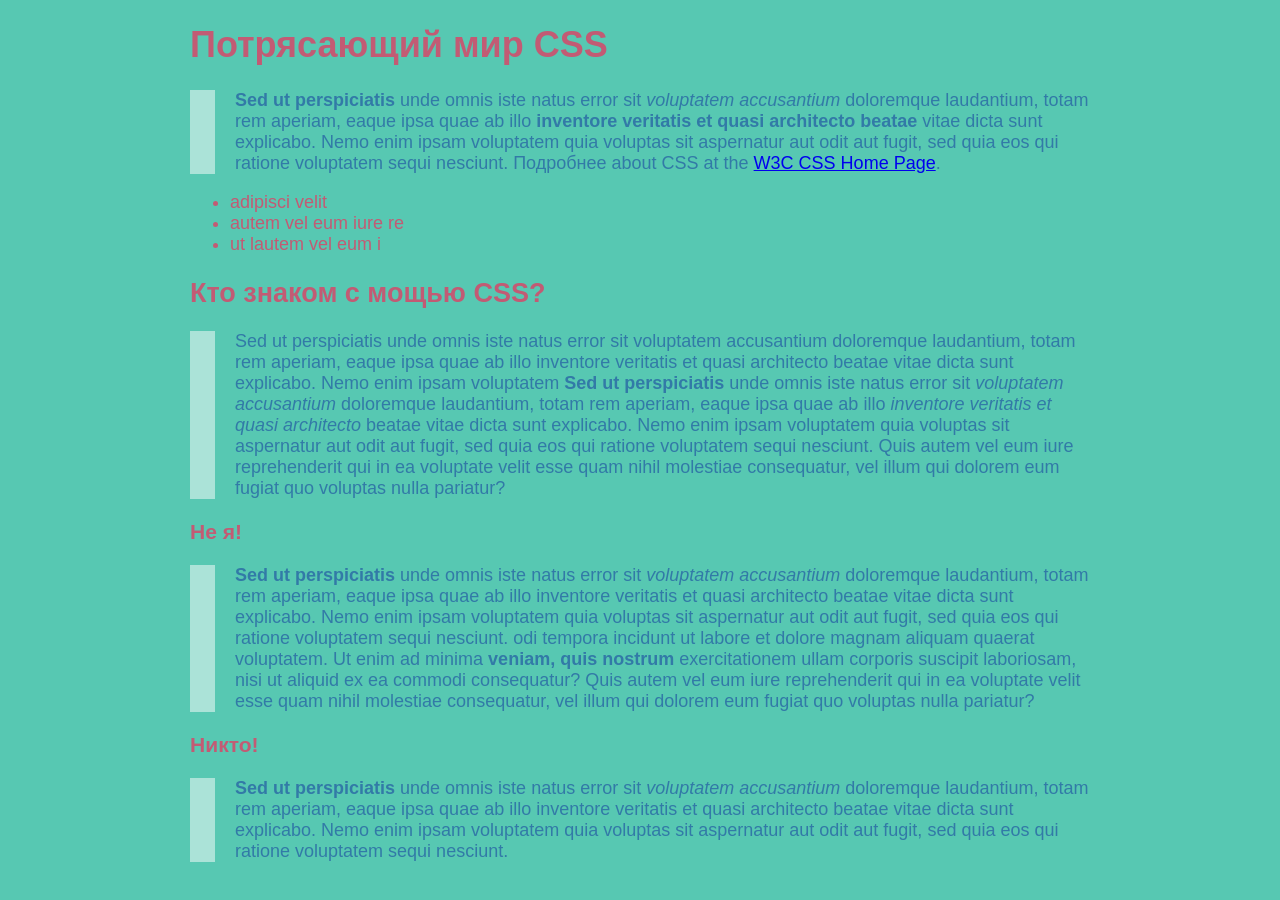
<file: 04/inheritance.html>
<!doctype html>
<html>
<head>
<meta charset="UTF-8">
<title>Наследование в действии</title>
<style>
body {
  background-color: rgba(87,200,178,5);
}
p {
    color: rgb(50,122,167);
    padding-left: 20px;
    border-left: solid 25px rgba(255,255,255,.5);
}
.content {
    font-family: "Helvetica Neue", Arial, Helvetica, sans-serif;
    font-size: 18px;
    color: rgb(194,91,116);
    max-width: 900px;
    margin: 0 auto;
}
</style>
</head>
<body class="content">
<div>
  <h1>Потрясающий мир CSS</h1>
  <p><strong>Sed ut perspiciatis</strong> unde omnis iste natus error sit <em>voluptatem accusantium</em> doloremque laudantium, totam rem aperiam, eaque ipsa quae ab illo <strong>inventore veritatis et quasi architecto beatae</strong> vitae dicta sunt explicabo. Nemo enim ipsam voluptatem quia voluptas sit aspernatur aut odit aut fugit, sed quia  eos qui ratione voluptatem sequi nesciunt. Подробнее about CSS at the <a href="http://www.w3.org/Style/CSS/">W3C CSS Home Page</a>.</p>
  <ul>
    <li>adipisci velit</li>
    <li>autem vel eum iure re</li>
    <li> ut lautem vel eum i</li>
  </ul>
  <h2>Кто знаком с мощью CSS?</h2>
  <p>Sed ut perspiciatis unde omnis iste natus error sit voluptatem accusantium doloremque laudantium, totam rem aperiam, eaque ipsa quae ab illo inventore veritatis et quasi architecto beatae vitae dicta sunt explicabo. Nemo enim ipsam voluptatem <strong>Sed ut perspiciatis</strong> unde omnis iste natus error sit <em>voluptatem accusantium</em> doloremque laudantium, totam rem aperiam, eaque ipsa quae ab illo <em>inventore veritatis et quasi architecto</em> beatae vitae dicta sunt explicabo. Nemo enim ipsam voluptatem quia voluptas sit aspernatur aut odit aut fugit, sed quia  eos qui ratione voluptatem sequi nesciunt. Quis autem vel eum iure reprehenderit qui in ea voluptate velit esse quam nihil molestiae consequatur, vel illum qui dolorem eum fugiat quo voluptas nulla pariatur?</p>
  <h3>Не я!</h3>
  <p><strong>Sed ut perspiciatis</strong> unde omnis iste natus error sit <em>voluptatem accusantium</em> doloremque laudantium, totam rem aperiam, eaque ipsa quae ab illo inventore veritatis et quasi architecto beatae vitae dicta sunt explicabo. Nemo enim ipsam voluptatem quia voluptas sit aspernatur aut odit aut fugit, sed quia  eos qui ratione voluptatem sequi nesciunt. odi tempora incidunt ut labore et dolore magnam aliquam quaerat voluptatem. Ut enim ad minima <strong>veniam, quis nostrum</strong> exercitationem ullam corporis suscipit laboriosam, nisi ut aliquid ex ea commodi consequatur? Quis autem vel eum iure reprehenderit qui in ea voluptate velit esse quam nihil molestiae consequatur, vel illum qui dolorem eum fugiat quo voluptas nulla pariatur?</p>
  <h3>Никто!</h3>
  <p><strong>Sed ut perspiciatis</strong> unde omnis iste natus error sit <em>voluptatem accusantium</em> doloremque laudantium, totam rem aperiam, eaque ipsa quae ab illo inventore veritatis et quasi architecto beatae vitae dicta sunt explicabo. Nemo enim ipsam voluptatem quia voluptas sit aspernatur aut odit aut fugit, sed quia  eos qui ratione voluptatem sequi nesciunt. </p>
</div>
</body>
</html>
</file>
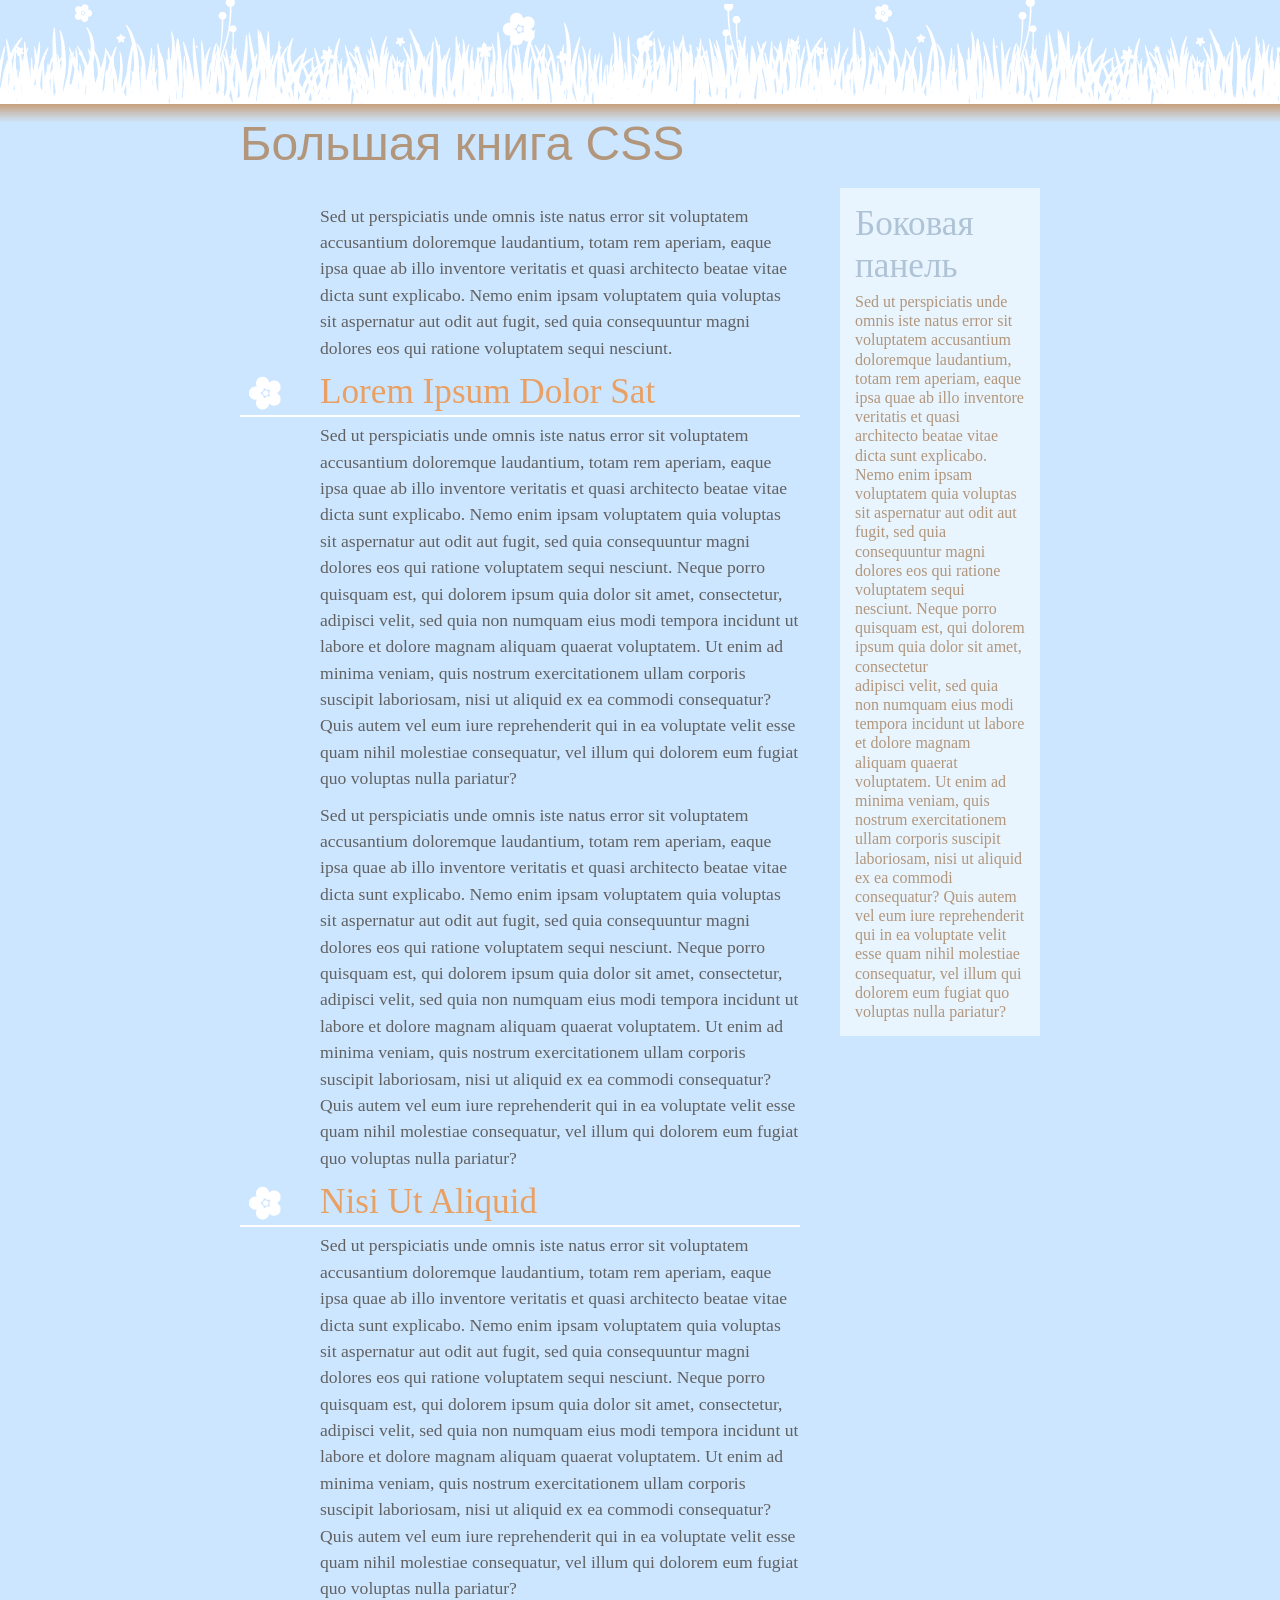
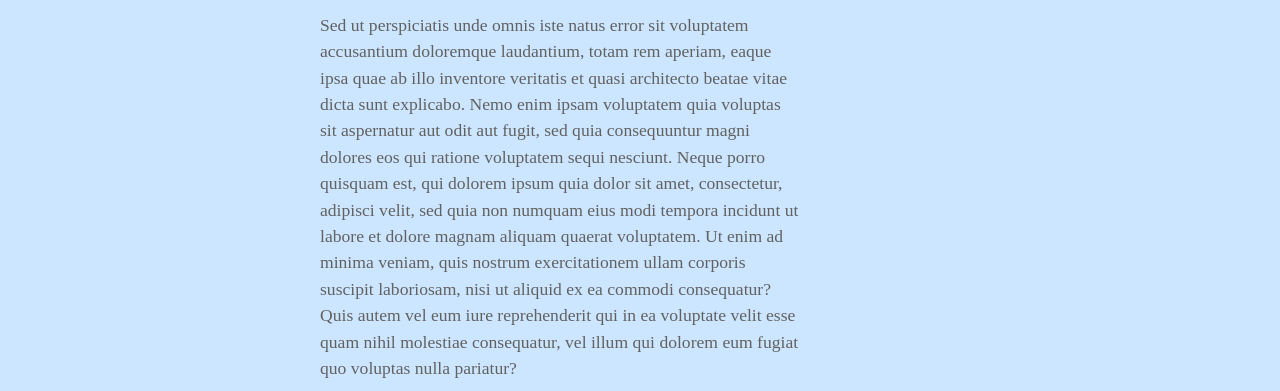
<file: 05/cascade.html>
<!doctype html>
<html>
<head>
<meta charset="UTF-8">
<title>Большая книга CSS -- The Cascade</title>
<link href="styles.css" rel="stylesheet">
</head>
<body>
<h1>Большая книга CSS</h1>
<div class="main">
  <p class="intro"></p>
  <p>Sed ut perspiciatis unde omnis iste natus error sit voluptatem accusantium doloremque laudantium, totam rem aperiam, eaque ipsa quae ab illo inventore veritatis et quasi architecto beatae vitae dicta sunt explicabo. Nemo enim ipsam voluptatem quia voluptas sit aspernatur aut odit aut fugit, sed quia consequuntur magni dolores eos qui ratione voluptatem sequi nesciunt. </p>
  <h2>Lorem Ipsum Dolor Sat</h2>
  <p>Sed ut perspiciatis unde omnis iste natus error sit voluptatem accusantium doloremque laudantium, totam rem aperiam, eaque ipsa quae ab illo inventore veritatis et quasi architecto beatae vitae dicta sunt explicabo. Nemo enim ipsam voluptatem quia voluptas sit aspernatur aut odit aut fugit, sed quia consequuntur magni dolores eos qui ratione voluptatem sequi nesciunt. Neque porro quisquam est, qui dolorem ipsum quia dolor sit amet, consectetur, adipisci velit, sed quia non numquam eius modi tempora incidunt ut labore et dolore magnam aliquam quaerat voluptatem. Ut enim ad minima veniam, quis nostrum exercitationem ullam corporis suscipit laboriosam, nisi ut aliquid ex ea commodi consequatur? Quis autem vel eum iure reprehenderit qui in ea voluptate velit esse quam nihil molestiae consequatur, vel illum qui dolorem eum fugiat quo voluptas nulla pariatur?</p>
<p>Sed ut perspiciatis unde omnis iste natus error sit voluptatem accusantium doloremque laudantium, totam rem aperiam, eaque ipsa quae ab illo inventore veritatis et quasi architecto beatae vitae dicta sunt explicabo. Nemo enim ipsam voluptatem quia voluptas sit aspernatur aut odit aut fugit, sed quia consequuntur magni dolores eos qui ratione voluptatem sequi nesciunt. Neque porro quisquam est, qui dolorem ipsum quia dolor sit amet, consectetur, adipisci velit, sed quia non numquam eius modi tempora incidunt ut labore et dolore magnam aliquam quaerat voluptatem. Ut enim ad minima veniam, quis nostrum exercitationem ullam corporis suscipit laboriosam, nisi ut aliquid ex ea commodi consequatur? Quis autem vel eum iure reprehenderit qui in ea voluptate velit esse quam nihil molestiae consequatur, vel illum qui dolorem eum fugiat quo voluptas nulla pariatur?</p>
  <h2>Nisi Ut Aliquid </h2>
  <p>Sed ut perspiciatis unde omnis iste natus error sit voluptatem accusantium doloremque laudantium, totam rem aperiam, eaque ipsa quae ab illo inventore veritatis et quasi architecto beatae vitae dicta sunt explicabo. Nemo enim ipsam voluptatem quia voluptas sit aspernatur aut odit aut fugit, sed quia consequuntur magni dolores eos qui ratione voluptatem sequi nesciunt. Neque porro quisquam est, qui dolorem ipsum quia dolor sit amet, consectetur, adipisci velit, sed quia non numquam eius modi tempora incidunt ut labore et dolore magnam aliquam quaerat voluptatem. Ut enim ad minima veniam, quis nostrum exercitationem ullam corporis suscipit laboriosam, nisi ut aliquid ex ea commodi consequatur? Quis autem vel eum iure reprehenderit qui in ea voluptate velit esse quam nihil molestiae consequatur, vel illum qui dolorem eum fugiat quo voluptas nulla pariatur?</p>
  <p>Sed ut perspiciatis unde omnis iste natus error sit voluptatem accusantium doloremque laudantium, totam rem aperiam, eaque ipsa quae ab illo inventore veritatis et quasi architecto beatae vitae dicta sunt explicabo. Nemo enim ipsam voluptatem quia voluptas sit aspernatur aut odit aut fugit, sed quia consequuntur magni dolores eos qui ratione voluptatem sequi nesciunt. Neque porro quisquam est, qui dolorem ipsum quia dolor sit amet, consectetur, adipisci velit, sed quia non numquam eius modi tempora incidunt ut labore et dolore magnam aliquam quaerat voluptatem. Ut enim ad minima veniam, quis nostrum exercitationem ullam corporis suscipit laboriosam, nisi ut aliquid ex ea commodi consequatur? Quis autem vel eum iure reprehenderit qui in ea voluptate velit esse quam nihil molestiae consequatur, vel illum qui dolorem eum fugiat quo voluptas nulla pariatur?</p>
</div>
<div class="sidebar">
<h2>Боковая панель</h2>
<p>Sed ut perspiciatis unde omnis iste natus error sit voluptatem accusantium doloremque laudantium, totam rem aperiam, eaque ipsa quae ab illo inventore veritatis et quasi architecto beatae vitae dicta sunt explicabo. Nemo enim ipsam voluptatem quia voluptas sit aspernatur aut odit aut fugit, sed quia consequuntur magni dolores eos qui ratione voluptatem sequi nesciunt. Neque porro quisquam est, qui dolorem ipsum quia dolor sit amet, consectetur</p>
<p>adipisci velit, sed quia non numquam eius modi tempora incidunt ut labore et dolore magnam aliquam quaerat voluptatem. Ut enim ad minima veniam, quis nostrum exercitationem ullam corporis suscipit laboriosam, nisi ut aliquid ex ea commodi consequatur? Quis autem vel eum iure reprehenderit qui in ea voluptate velit esse quam nihil molestiae consequatur, vel illum qui dolorem eum fugiat quo voluptas nulla pariatur?</p>
</div>
</body>
</html>
</file>
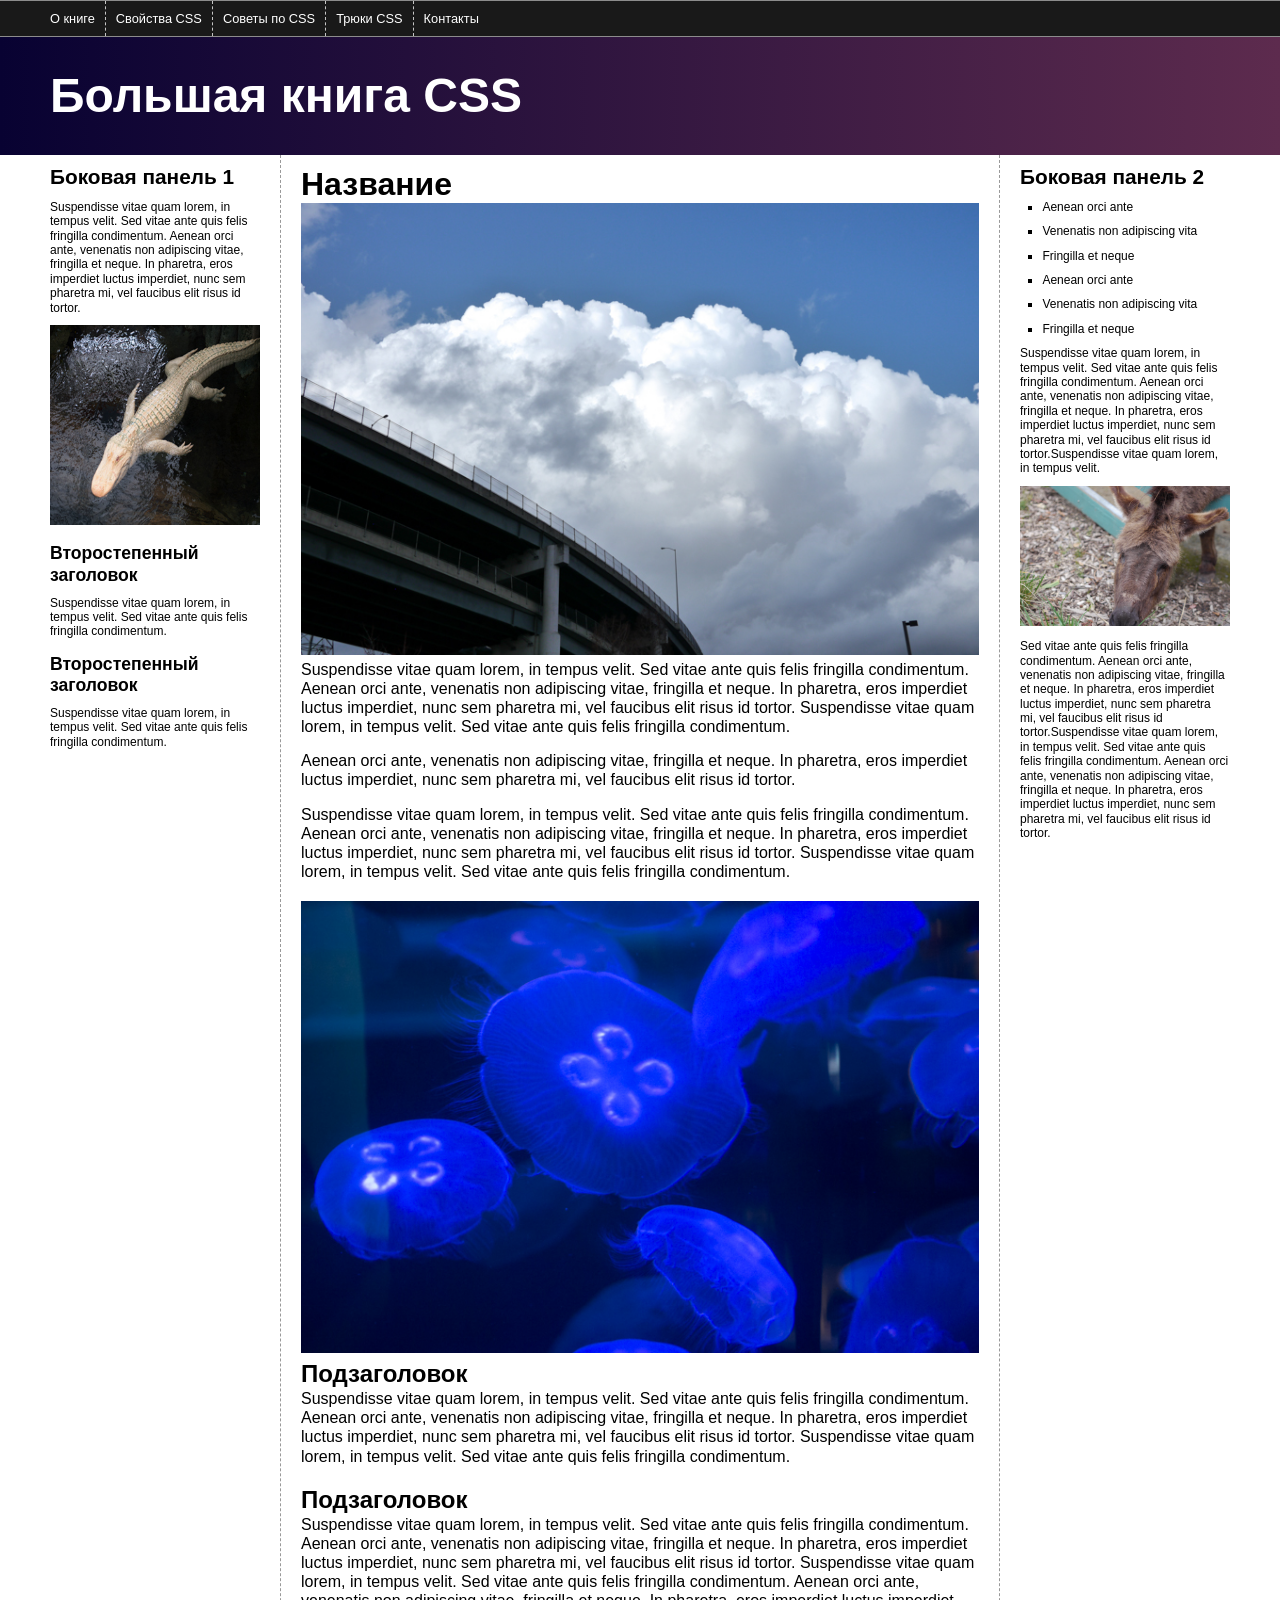
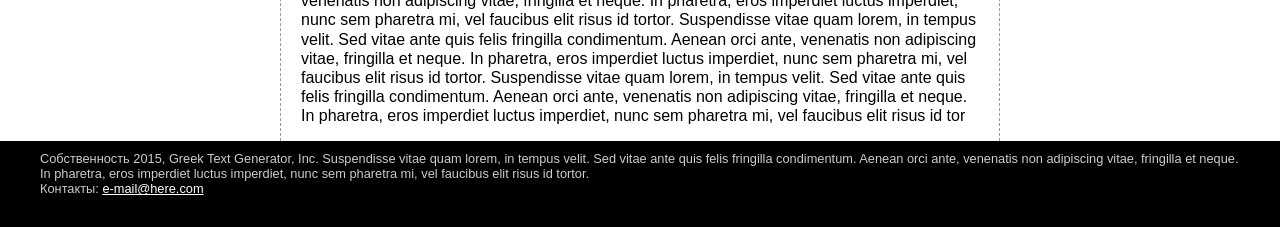
<file: 15/new-source-order.html>
<!doctype html>
<html>
<head>
<meta charset="UTF-8">
<meta name="viewport" content="width=device-width">
<title>Большая книга CSS</title>
<link href="styles.css" rel="stylesheet">
</head>

<body>
<div class="pageWrapper">
<header>
<nav class="clear">
<ul>
<li><a href="#">О книге</a></li>
<li><a href="#">Свойства CSS</a></li>
<li><a href="#">Советы по CSS</a></li>
<li><a href="#">Трюки CSS</a></li>
<li><a href="#">Контакты</a></li>
</ul>
</nav>
<h1>Большая книга CSS</h1>
</header>
<div class="contentWrapper"> 
<div class="columnWrapper">
<!-- основной контент -->
<article class="main">
  <h2>Название</h2>
  <p><img src="imgs/clouds.jpg" alt="Облака" width="678" height="452">Suspendisse vitae quam lorem, in tempus velit. Sed vitae ante quis felis fringilla condimentum. Aenean orci ante, venenatis non adipiscing vitae, fringilla et neque. In pharetra, eros imperdiet luctus imperdiet, nunc sem pharetra mi, vel faucibus elit risus id tortor. Suspendisse vitae quam lorem, in tempus velit. Sed vitae ante quis felis fringilla condimentum.</p>
  <p>Aenean orci ante, venenatis non adipiscing vitae, fringilla et neque. In pharetra, eros imperdiet luctus imperdiet, nunc sem pharetra mi, vel faucibus elit risus id tortor. </p>
  <p>Suspendisse vitae quam lorem, in tempus velit. Sed vitae ante quis felis fringilla condimentum. Aenean orci ante, venenatis non adipiscing vitae, fringilla et neque. In pharetra, eros imperdiet luctus imperdiet, nunc sem pharetra mi, vel faucibus elit risus id tortor. Suspendisse vitae quam lorem, in tempus velit. Sed vitae ante quis felis fringilla condimentum. </p>
  <h3><img src="imgs/jellyfish.jpg" alt="Медуза" width="678" height="452">Подзаголовок</h3>
  <p>Suspendisse vitae quam lorem, in tempus velit. Sed vitae ante quis felis fringilla condimentum. Aenean orci ante, venenatis non adipiscing vitae, fringilla et neque. In pharetra, eros imperdiet luctus imperdiet, nunc sem pharetra mi, vel faucibus elit risus id tortor. Suspendisse vitae quam lorem, in tempus velit. Sed vitae ante quis felis fringilla condimentum. </p>
  <h3>Подзаголовок</h3>
  <p>Suspendisse vitae quam lorem, in tempus velit. Sed vitae ante quis felis fringilla condimentum. Aenean orci ante, venenatis non adipiscing vitae, fringilla et neque. In pharetra, eros imperdiet luctus imperdiet, nunc sem pharetra mi, vel faucibus elit risus id tortor. Suspendisse vitae quam lorem, in tempus velit. Sed vitae ante quis felis fringilla condimentum. Aenean orci ante, venenatis non adipiscing vitae, fringilla et neque. In pharetra, eros imperdiet luctus imperdiet, nunc sem pharetra mi, vel faucibus elit risus id tortor. Suspendisse vitae quam lorem, in tempus velit. Sed vitae ante quis felis fringilla condimentum. Aenean orci ante, venenatis non adipiscing vitae, fringilla et neque. In pharetra, eros imperdiet luctus imperdiet, nunc sem pharetra mi, vel faucibus elit risus id tortor. Suspendisse vitae quam lorem, in tempus velit. Sed vitae ante quis felis fringilla condimentum. Aenean orci ante, venenatis non adipiscing vitae, fringilla et neque. In pharetra, eros imperdiet luctus imperdiet, nunc sem pharetra mi, vel faucibus elit risus id tor</p>
</article>
<!-- первая боковая панель -->
<aside class="sidebar1">
  <h2>Боковая панель 1</h2>
  <p>Suspendisse vitae quam lorem, in tempus velit. Sed vitae ante quis felis fringilla condimentum. Aenean orci ante, venenatis non adipiscing vitae, fringilla et neque. In pharetra, eros imperdiet luctus imperdiet, nunc sem pharetra mi, vel faucibus elit risus id tortor.  </p>
  <p><img src="imgs/gator.jpg" alt="Аллигатор" width="300" height="200"></p>
  <h3>Второстепенный заголовок</h3>
  <p>Suspendisse vitae quam lorem, in tempus velit. Sed vitae ante quis felis fringilla condimentum.  </p>
  <h3>Второстепенный заголовок</h3>
  <p>Suspendisse vitae quam lorem, in tempus velit. Sed vitae ante quis felis fringilla condimentum. </p>
</aside>
</div>
<!-- вторая боковая панель -->
<aside class="sidebar2">
<h2>Боковая панель 2 </h2>
  <ul>
    <li>Aenean orci ante</li>
    <li>Venenatis non adipiscing vita</li>
    <li> Fringilla et neque</li>
    <li>Aenean orci ante</li>
    <li>Venenatis non adipiscing vita</li>
    <li> Fringilla et neque</li>
  </ul>
  <p>Suspendisse vitae quam lorem, in tempus velit. Sed vitae ante quis felis fringilla condimentum. Aenean orci ante, venenatis non adipiscing vitae, fringilla et neque. In pharetra, eros imperdiet luctus imperdiet, nunc sem pharetra mi, vel faucibus elit risus id tortor.Suspendisse vitae quam lorem, in tempus velit. </p>
  <p><img src="imgs/mule.jpg" alt="Ослик" width="210" height="140"></p>
  <p>Sed vitae ante quis felis fringilla condimentum. Aenean orci ante, venenatis non adipiscing vitae, fringilla et neque. In pharetra, eros imperdiet luctus imperdiet, nunc sem pharetra mi, vel faucibus elit risus id tortor.Suspendisse vitae quam lorem, in tempus velit. Sed vitae ante quis felis fringilla condimentum. Aenean orci ante, venenatis non adipiscing vitae, fringilla et neque. In pharetra, eros imperdiet luctus imperdiet, nunc sem pharetra mi, vel faucibus elit risus id tortor.</p>
</aside>
</div>
<footer>
<p>Собственность 2015, Greek Text Generator, Inc.
Suspendisse vitae quam lorem, in tempus velit. Sed vitae ante quis felis fringilla condimentum. Aenean orci ante, venenatis non adipiscing vitae, fringilla et neque. In pharetra, eros imperdiet luctus imperdiet, nunc sem pharetra mi, vel faucibus elit risus id tortor.</p>
<p>Контакты: <a href="mailto:nobody@nowhere.com">e-mail@here.com</a></p>
</footer>
</div>
</body>
</html>
</file>
<file: 13/styles.css>
/* сброс стилей браузера */
html, body, div, span, object, iframe, h1, h2, h3, h4, h5, h6, p, blockquote, pre, a, abbr, acronym, address, big, cite, code, del, dfn, em, img, ins, kbd, q, s, samp,small, strike, strong, sub, sup, tt, var, b, u, i, center, dl, dt, dd, ol, ul, li, fieldset, form, label, legend,
table, caption, tbody, tfoot, thead, tr, th, td, article, aside, canvas, details, embed, 
figure, figcaption, footer, header, hgroup, menu, nav, output, ruby, section, summary,
time, mark, audio, video {
	margin: 0;
	padding: 0;
	border: 0;
	font-size: 100%;
	vertical-align: baseline;
}
article, aside, details, figcaption, figure, footer, header, hgroup, menu, nav, section {
	display: block;
}
body {
	line-height: 1.2;
}
ol { 
	padding-left: 1.4em;
	list-style: decimal;
}
ul {
	padding-left: 1.4em;
	list-style: square;
}
table {
	border-collapse: collapse;
	border-spacing: 0;
}
* {
    box-sizing: border-box;
} 
/* конец кода сброса стилей браузера */

.clear:after {
  content: " ";
  display: table;
  clear: both;
}

.clear {
	zoom: 1;	
}

body {
	font-family: 'Helvetica Neue', Helvetica, Arial, sans-serif;	
}


header {
	background-color:rgb(93,43,78); 
	background-image: -webkit-linear-gradient(right, rgb(93,43,78), rgb(8,2,50));
	padding-bottom: 30px;
}

header h1 {
	font-size: 3em;	
	color: white;
	font-weight: bold;
	padding-top: 30px;
	clear: both;
	padding-left: 10px;
}

nav {
	background-color: rgb(25,25,25);
	border: 1px solid rgba(255,255,255,.5);	
	border-left: none;
	border-right: none;
}
nav ul {
	padding: 0;
	margin: 0;	
}
nav li {
	float: left;
	padding: 0;
	margin: 0;
	list-style: none;	
}
nav a {
	float: left;
	font-size: .8em;	
	color: white;
	font-weight: normal;
	text-decoration: none;
	padding: 10px;
	border-right: 1px dashed rgba(255,255,255,.75);
	-webkit-transition: all .5s;
	-moz-transition: all .5s;
	-o-transition: all .5s;
	transition: all .5s;
}
nav li:last-of-type a {
	border-right: none;	
}
nav a:hover {
	background-color: rgb(93,43,78);
}
aside h2 {
	font-size: 1.3em;
	margin-top: 10px;	
}
aside h3 {
	font-size: 1.1em;
	margin-top: 15px;
}
aside p, aside li {
	font-size: .75em;
	margin-top: 10px;	
}
.main h2 {
	font-size: 2em;
	margin-top: 10px;	
}
.main h3 {
	font-size: 1.5em;
	margin-top: 20px;	
}
.main p {
	margin-bottom: 15px;	
}
footer {
	margin-top: 15px;
	font-size: .8em;	
	padding: 10px 10px 30px 10px;
	background-color: black;
	color: rgb(204,204,204);
}
footer a {
	color: white;	
}
.sidebar1 {
    float: left;
    width: 20%;
    padding: 0 20px 0 10px;
}
.main {
    float: left;
    width: 60%;
    padding: 0 20px;
    border-left: dashed 1px rgb(153,153,153);
    border-right: dashed 1px rgb(153,153,153);
}
.sidebar2 {
    float: right;
    width: 20%;
    padding: 0 10px 0 10px;
}
footer {
    clear: both;
}
.pageWrapper {
    max-width: 1200px;
    margin: 0 auto;
}
/* стили из практикума главы 13  */
</file>
<file: 14/styles.css>
/* сброс стилей браузера */
html, body, div, span, object, iframe, h1, h2, h3, h4, h5, h6, p, blockquote, pre, a, abbr, acronym, address, big, cite, code, del, dfn, em, img, ins, kbd, q, s, samp,small, strike, strong, sub, sup, tt, var, b, u, i, center, dl, dt, dd, ol, ul, li, fieldset, form, label, legend,
table, caption, tbody, tfoot, thead, tr, th, td, article, aside, canvas, details, embed, 
figure, figcaption, footer, header, hgroup, menu, nav, output, ruby, section, summary,
time, mark, audio, video {
	margin: 0;
	padding: 0;
	border: 0;
	font-size: 100%;
	vertical-align: baseline;
}
article, aside, details, figcaption, figure, footer, header, hgroup, menu, nav, section {
	display: block;
}
body {
	line-height: 1.2;
}
ol { 
	padding-left: 1.4em;
	list-style: decimal;
}
ul {
	padding-left: 1.4em;
	list-style: square;
}
table {
	border-collapse: collapse;
	border-spacing: 0;
} 
/* конец кода сброса стилей браузера */

/* веб-шрифты */

@font-face {
    font-family: 'Titillium';
    src: url('fonts/TitilliumText22L001-webfont.eot');
    src: url('fonts/TitilliumText22L001-webfont.eot?#iefix') format('embedded-opentype'),
         url('fonts/TitilliumText22L001-webfont.woff') format('woff'),
         url('fonts/TitilliumText22L001-webfont.ttf') format('truetype'),
         url('fonts/TitilliumText22L001-webfont.svg#TitilliumText22LThin') format('svg');
    font-weight: 100;
    font-style: normal;
}
@font-face {
    font-family: 'Titillium';
    src: url('fonts/TitilliumText22L003-webfont.eot');
    src: url('fonts/TitilliumText22L003-webfont.eot?#iefix') format('embedded-opentype'),
         url('fonts/TitilliumText22L003-webfont.woff') format('woff'),
         url('fonts/TitilliumText22L003-webfont.ttf') format('truetype'),
         url('fonts/TitilliumText22L003-webfont.svg#TitilliumText22LRegular') format('svg');
    font-weight: 400;
    font-style: normal;
}
@font-face {
    font-family: 'Titillium';
    src: url('fonts/TitilliumText22L005-webfont.eot');
    src: url('fonts/TitilliumText22L005-webfont.eot?#iefix') format('embedded-opentype'),
         url('fonts/TitilliumText22L005-webfont.woff') format('woff'),
         url('fonts/TitilliumText22L005-webfont.ttf') format('truetype'),
         url('fonts/TitilliumText22L005-webfont.svg#TitilliumText22LBold') format('svg');
    font-weight: 700;
    font-style: normal;
}
body {
	max-width: 1024px;
	margin: 0 auto;	
}
header h1 {
	font: 700 72px Titillium, Arial, sans-serif;
	color: rgb(232,113,35);
	text-shadow: 0 0 5px white,
	             3px 3px 5px rgba(0,0,0,.5);
}
nav ul {
	margin: 0;
	padding: 0;
	list-style-type: none;	
}
nav li {
	display: inline;	
}
nav a {
	display: inline-block;
	padding: 9px 20px 5px 20px;
	border-radius:20px;
	text-decoration: none;	
	font-family: Titillium, Arial, sans-serif;
	font-weight: 700;
	color: white;
	text-shadow: 2px 2px 4px rgba(0,0,0,1);
	text-transform:uppercase;
	font-size: .9em;
	letter-spacing: .1em;
	background-color: rgb(232,113,35);
	background: -webkit-linear-gradient(top, rgba(232,113,35,1),rgba(232,113,35,.5));
	background: -moz-linear-gradient(top, rgba(232,113,35,1),rgba(232,113,35,.5));
	background: -o-linear-gradient(top, rgba(232,113,35,1),rgba(232,113,35,.5));
	background: linear-gradient(top, rgba(232,113,35,1),rgba(232,113,35,.5));
	border: 1px solid rgb(232,113,35);
	margin-right: 5px;
}
figcaption strong {
	font-weight: 700;
	display: block;
}
footer .copyright {
	font-family: Titillium, Arial, sans-serif;
	font-weight: 700;
	color: white;
	margin: 0 auto;
	max-width: 1024px;
}
header {
    position: relative;
    margin-top: 20px;
    padding: 20px 0 0 10px;
}
header .badge {
    position: absolute;
    top: -20px;
    left: -90px;
    z-index: -1;
}
header nav {
    position: absolute;
    right: 0;
    top: 45px;
}
.gallery figure {
    display: inline-block;
    width: 300px;
    height: 210px;
    margin: 15px;
    position: relative;
}
.gallery figcaption {
    position: absolute;
    top: 15%;
    bottom: 15%;
    left: 0;
    right: 0;
    background-color: rgba(153,153,153,.9);
    padding: 20px;
    font-family: Titillium, Arial, sans-serif;
    font-weight: 400;
    font-size: .9em;
    color: white;
    opacity: 0;
	opacity: 0;
    transition: opacity .75s ease-out;
}
.gallery figure:hover figcaption {
    opacity: 1;
}
footer {
    position: fixed;
    bottom: 0;
    left: 0;
    right: 0;
    padding: 10px;
    background-color: black;
    color: white;
}

/* стили из практикума главы 14 */
</file>
<file: 15/styles.css>
/* сброс стилей браузера */
* {
  box-sizing: border-box; 
}
html, body, div, span, object, iframe, h1, h2, h3, h4, h5, h6, p, blockquote, pre, a, abbr, acronym, address, big, cite, code, del, dfn, em, img, ins, kbd, q, s, samp,small, strike, strong, sub, sup, tt, var, b, u, i, center, dl, dt, dd, ol, ul, li, fieldset, form, label, legend,
table, caption, tbody, tfoot, thead, tr, th, td, article, aside, canvas, details, embed, 
figure, figcaption, footer, header, hgroup, menu, nav, output, ruby, section, summary,
time, mark, audio, video {
	margin: 0;
	padding: 0;
	border: 0;
	font-size: 100%;
	vertical-align: baseline;
}
article, aside, details, figcaption, figure, footer, header, hgroup, menu, nav, section {
	display: block;
}
body {
	line-height: 1.2;
}
ol { 
	padding-left: 1.4em;
	list-style: decimal;
}
ul {
	padding-left: 1.4em;
	list-style: square;
}
table {
	border-collapse: collapse;
	border-spacing: 0;
} 
/* конец кода сброса стилей браузера */

.clear:after {
  content: " ";
  display: table;
  clear: both;
}

.clear {
	zoom: 1;	
}

body {
	font-family: 'Helvetica Neue', Helvetica, Arial, sans-serif;	
}


header {
	background-color:rgb(93,43,78); 
	background-image: linear-gradient(to left, rgb(93,43,78), rgb(8,2,50));
	padding-bottom: 30px;
}

header h1 {
	font-size: 3em;	
	color: white;
	font-weight: bold;
	padding-top: 30px;
	clear: both;
	padding-left: 10px;
}

nav {
	background-color: rgb(25,25,25);
	border: 1px solid rgba(255,255,255,.5);	
	border-left: none;
	border-right: none;
}
nav ul {
	padding: 0;
	margin: 0;	
}
nav li {
	float: left;
	padding: 0;
	margin: 0;
	list-style: none;	
}
nav a {
	float: left;
	font-size: .8em;	
	color: white;
	font-weight: normal;
	text-decoration: none;
	padding: 10px;
	border-right: 1px dashed rgba(255,255,255,.75);
	transition: all .5s;
}
nav li:last-of-type a {
	border-right: none;	
}
nav a:hover {
	background-color: rgb(93,43,78);
}
aside h2 {
	font-size: 1.3em;
	margin-top: 10px;	
}
aside h3 {
	font-size: 1.1em;
	margin-top: 15px;
}
aside p, aside li {
	font-size: .75em;
	margin-top: 10px;	
}
.main h2 {
	font-size: 2em;
	margin-top: 10px;	
}
.main h3 {
	font-size: 1.5em;
	margin-top: 20px;	
}
.main p {
	margin-bottom: 15px;	
}
footer {
	margin-top: 15px;
	font-size: .8em;	
	padding: 10px 10px 30px 10px;
	background-color: black;
	color: rgb(204,204,204);
}
footer a {
	color: white;	
}
/* пользовательские стили  */

/* раскомментируйте этот стиль, если хотите всю страницу, включая фоновый цвет, ограничить центрированным блоком размером 1200 пикселов  */
/*.pageWrapper {
	max-width: 1200px;
	margin: 0 auto;	
}*/


.sidebar1 {
    float: left;
    width: 25%;   /* было 20% */
    padding: 0 20px 0 10px;
}
.main {
    float: right;
    width: 75%;   /* было 60% */
    padding: 0 20px;
    border-left: dashed 1px rgb(153,153,153);
    border-right: dashed 1px rgb(153,153,153);
}
.sidebar2 {
  float: right;
  width: 20%; 
  padding: 0 10px 0 20px;
}
footer {
  clear: both;  
}
nav ul, header h1, footer p, .contentWrapper {
  max-width: 1200px;
  margin: 0 auto; 
}
.columnWrapper {
    float: left;
    width: 80%;
}
img {
    max-width: 100%;
}
img.half {
    max-width: 50%;
}
img.left {
    float: left;
    margin: 0 10px 10px 0;
}
img.right {
    float: right;
    margin: 0 0 10px 10px;
}
@media (min-width: 481px) and (max-width: 768px) {
    .sidebar2 {
        float: none;
        width: auto;
        clear: both;
        border-top: 2px solid black;
        padding-top: 10px;
    }
    .columnWrapper {
        width: auto;
    }
    .main {
        border-right: none;
    }
}
@media (max-width: 480px) {
    .columnWrapper, .main, .sidebar1, .sidebar2 {
        float: none;
        width: auto;
    }
    .main {
        border: none;
    }
    .sidebar1, .sidebar2 {
        border-top: 2px solid black;
        margin-top: 25px;
        padding-top: 10px;
    }
    header h1 {
        font-size: 1.5em;
    }
    nav {
        text-align: center;
    }
    nav li {
        float: none;
        display: inline-block;
    }
    nav a {
        float: none;
        display: inline-block;
        border: none;
    }
}
</file>
<file: 16/css/skeleton.css>
/*
* Skeleton V2.0.4
* Copyright 2014, Dave Gamache
* www.getskeleton.com
* Free to use under the MIT license.
* http://www.opensource.org/licenses/mit-license.php
* 12/29/2014
*/


/* Table of contents
––––––––––––––––––––––––––––––––––––––––––––––––––
- Grid
- Base Styles
- Typography
- Links
- Buttons
- Forms
- Lists
- Code
- Tables
- Spacing
- Utilities
- Clearing
- Media Queries
*/


/* Grid
–––––––––––––––––––––––––––––––––––––––––––––––––– */
.container {
  position: relative;
  width: 100%;
  max-width: 960px;
  margin: 0 auto;
  padding: 0 20px;
  box-sizing: border-box; }
.column,
.columns {
  width: 100%;
  float: left;
  box-sizing: border-box; }

/* For devices larger than 400px */
@media (min-width: 400px) {
  .container {
    width: 85%;
    padding: 0; }
}

/* For devices larger than 550px */
@media (min-width: 550px) {
  .container {
    width: 80%; }
  .column,
  .columns {
    margin-left: 4%; }
  .column:first-child,
  .columns:first-child {
    margin-left: 0; }

  .one.column,
  .one.columns                    { width: 4.66666666667%; }
  .two.columns                    { width: 13.3333333333%; }
  .three.columns                  { width: 22%;            }
  .four.columns                   { width: 30.6666666667%; }
  .five.columns                   { width: 39.3333333333%; }
  .six.columns                    { width: 48%;            }
  .seven.columns                  { width: 56.6666666667%; }
  .eight.columns                  { width: 65.3333333333%; }
  .nine.columns                   { width: 74.0%;          }
  .ten.columns                    { width: 82.6666666667%; }
  .eleven.columns                 { width: 91.3333333333%; }
  .twelve.columns                 { width: 100%; margin-left: 0; }

  .one-third.column               { width: 30.6666666667%; }
  .two-thirds.column              { width: 65.3333333333%; }

  .one-half.column                { width: 48%; }

  /* Offsets */
  .offset-by-one.column,
  .offset-by-one.columns          { margin-left: 8.66666666667%; }
  .offset-by-two.column,
  .offset-by-two.columns          { margin-left: 17.3333333333%; }
  .offset-by-three.column,
  .offset-by-three.columns        { margin-left: 26%;            }
  .offset-by-four.column,
  .offset-by-four.columns         { margin-left: 34.6666666667%; }
  .offset-by-five.column,
  .offset-by-five.columns         { margin-left: 43.3333333333%; }
  .offset-by-six.column,
  .offset-by-six.columns          { margin-left: 52%;            }
  .offset-by-seven.column,
  .offset-by-seven.columns        { margin-left: 60.6666666667%; }
  .offset-by-eight.column,
  .offset-by-eight.columns        { margin-left: 69.3333333333%; }
  .offset-by-nine.column,
  .offset-by-nine.columns         { margin-left: 78.0%;          }
  .offset-by-ten.column,
  .offset-by-ten.columns          { margin-left: 86.6666666667%; }
  .offset-by-eleven.column,
  .offset-by-eleven.columns       { margin-left: 95.3333333333%; }

  .offset-by-one-third.column,
  .offset-by-one-third.columns    { margin-left: 34.6666666667%; }
  .offset-by-two-thirds.column,
  .offset-by-two-thirds.columns   { margin-left: 69.3333333333%; }

  .offset-by-one-half.column,
  .offset-by-one-half.columns     { margin-left: 52%; }

}


/* Base Styles
–––––––––––––––––––––––––––––––––––––––––––––––––– */
/* NOTE
html is set to 62.5% so that all the REM measurements throughout Skeleton
are based on 10px sizing. So basically 1.5rem = 15px :) */
html {
  font-size: 62.5%; }
body {
  font-size: 1.5em; /* currently ems cause chrome bug misinterpreting rems on body element */
  line-height: 1.6;
  font-weight: 400;
  font-family: "Roboto", "HelveticaNeue", "Helvetica Neue", Helvetica, Arial, sans-serif;
  color: #222; }


/* Typography
–––––––––––––––––––––––––––––––––––––––––––––––––– */
h1, h2, h3, h4, h5, h6 {
  margin-top: 0;
  margin-bottom: 2rem;
  font-weight: 300; }
h1 { font-size: 4.0rem; line-height: 1.2;  letter-spacing: -.1rem;}
h2 { font-size: 3.6rem; line-height: 1.25; letter-spacing: -.1rem; }
h3 { font-size: 3.0rem; line-height: 1.3;  letter-spacing: -.1rem; }
h4 { font-size: 2.4rem; line-height: 1.35; letter-spacing: -.08rem; }
h5 { font-size: 1.8rem; line-height: 1.5;  letter-spacing: -.05rem; }
h6 { font-size: 1.5rem; line-height: 1.6;  letter-spacing: 0; }

/* стили для ширины крупнее фаблетов */
@media (min-width: 550px) {
  h1 { font-size: 5.0rem; }
  h2 { font-size: 4.2rem; }
  h3 { font-size: 3.6rem; }
  h4 { font-size: 3.0rem; }
  h5 { font-size: 2.4rem; }
  h6 { font-size: 1.5rem; }
}

p {
  margin-top: 0; }


/* Links
–––––––––––––––––––––––––––––––––––––––––––––––––– */
a {
  color: #1EAEDB; }
a:hover {
  color: #0FA0CE; }


/* Buttons
–––––––––––––––––––––––––––––––––––––––––––––––––– */
.button,
button,
input[type="submit"],
input[type="reset"],
input[type="button"] {
  display: inline-block;
  height: 38px;
  padding: 0 30px;
  color: #555;
  text-align: center;
  font-size: 11px;
  font-weight: 600;
  line-height: 38px;
  letter-spacing: .1rem;
  text-transform: uppercase;
  text-decoration: none;
  white-space: nowrap;
  background-color: transparent;
  border-radius: 4px;
  border: 1px solid #bbb;
  cursor: pointer;
  box-sizing: border-box; }
.button:hover,
button:hover,
input[type="submit"]:hover,
input[type="reset"]:hover,
input[type="button"]:hover,
.button:focus,
button:focus,
input[type="submit"]:focus,
input[type="reset"]:focus,
input[type="button"]:focus {
  color: #333;
  border-color: #888;
  outline: 0; }
.button.button-primary,
button.button-primary,
input[type="submit"].button-primary,
input[type="reset"].button-primary,
input[type="button"].button-primary {
  color: #FFF;
  background-color: #33C3F0;
  border-color: #33C3F0; }
.button.button-primary:hover,
button.button-primary:hover,
input[type="submit"].button-primary:hover,
input[type="reset"].button-primary:hover,
input[type="button"].button-primary:hover,
.button.button-primary:focus,
button.button-primary:focus,
input[type="submit"].button-primary:focus,
input[type="reset"].button-primary:focus,
input[type="button"].button-primary:focus {
  color: #FFF;
  background-color: #1EAEDB;
  border-color: #1EAEDB; }


/* Forms
–––––––––––––––––––––––––––––––––––––––––––––––––– */
input[type="email"],
input[type="number"],
input[type="search"],
input[type="text"],
input[type="tel"],
input[type="url"],
input[type="password"],
textarea,
select {
  height: 38px;
  padding: 6px 10px; /* The 6px vertically centers text on FF, ignored by Webkit */
  background-color: #fff;
  border: 1px solid #D1D1D1;
  border-radius: 4px;
  box-shadow: none;
  box-sizing: border-box; }
/* Removes awkward default styles on some inputs for iOS */
input[type="email"],
input[type="number"],
input[type="search"],
input[type="text"],
input[type="tel"],
input[type="url"],
input[type="password"],
textarea {
  -webkit-appearance: none;
     -moz-appearance: none;
          appearance: none; }
textarea {
  min-height: 65px;
  padding-top: 6px;
  padding-bottom: 6px; }
input[type="email"]:focus,
input[type="number"]:focus,
input[type="search"]:focus,
input[type="text"]:focus,
input[type="tel"]:focus,
input[type="url"]:focus,
input[type="password"]:focus,
textarea:focus,
select:focus {
  border: 1px solid #33C3F0;
  outline: 0; }
label,
legend {
  display: block;
  margin-bottom: .5rem;
  font-weight: 600; }
fieldset {
  padding: 0;
  border-width: 0; }
input[type="checkbox"],
input[type="radio"] {
  display: inline; }
label > .label-body {
  display: inline-block;
  margin-left: .5rem;
  font-weight: normal; }


/* Lists
–––––––––––––––––––––––––––––––––––––––––––––––––– */
ul {
  list-style: circle inside; }
ol {
  list-style: decimal inside; }
ol, ul {
  padding-left: 0;
  margin-top: 0; }
ul ul,
ul ol,
ol ol,
ol ul {
  margin: 1.5rem 0 1.5rem 3rem;
  font-size: 90%; }
li {
  margin-bottom: 1rem; }


/* Code
–––––––––––––––––––––––––––––––––––––––––––––––––– */
code {
  padding: .2rem .5rem;
  margin: 0 .2rem;
  font-size: 90%;
  white-space: nowrap;
  background: #F1F1F1;
  border: 1px solid #E1E1E1;
  border-radius: 4px; }
pre > code {
  display: block;
  padding: 1rem 1.5rem;
  white-space: pre; }


/* Tables
–––––––––––––––––––––––––––––––––––––––––––––––––– */
th,
td {
  padding: 12px 15px;
  text-align: left;
  border-bottom: 1px solid #E1E1E1; }
th:first-child,
td:first-child {
  padding-left: 0; }
th:last-child,
td:last-child {
  padding-right: 0; }


/* Spacing
–––––––––––––––––––––––––––––––––––––––––––––––––– */
button,
.button {
  margin-bottom: 1rem; }
input,
textarea,
select,
fieldset {
  margin-bottom: 1.5rem; }
pre,
blockquote,
dl,
figure,
table,
p,
ul,
ol,
form {
  margin-bottom: 2.5rem; }


/* Utilities
–––––––––––––––––––––––––––––––––––––––––––––––––– */
.u-full-width {
  width: 100%;
  box-sizing: border-box; }
.u-max-full-width {
  max-width: 100%;
  box-sizing: border-box; }
.u-pull-right {
  float: right; }
.u-pull-left {
  float: left; }


/* Misc
–––––––––––––––––––––––––––––––––––––––––––––––––– */
hr {
  margin-top: 3rem;
  margin-bottom: 3.5rem;
  border-width: 0;
  border-top: 1px solid #E1E1E1; }


/* Clearing
–––––––––––––––––––––––––––––––––––––––––––––––––– */

/* Self Clearing Goodness */
.container:after,
.row:after,
.u-cf {
  content: "";
  display: table;
  clear: both; }


/* Media Queries
–––––––––––––––––––––––––––––––––––––––––––––––––– */
/*
Note: The best way to structure the use of media queries is to create the queries
near the relevant code. For example, if you wanted to change the styles for buttons
on small devices, paste the mobile query code up in the buttons section and style it
there.
*/


/* стили для ширины крупнее мобильных */
@media (min-width: 400px) {}

/* Larger than phablet (also point when grid becomes active) */
@media (min-width: 550px) {}

/* стили для ширины крупнее планшетов */
@media (min-width: 750px) {}

/* стили для ширины крупнее компьютерных мониторов */
@media (min-width: 1000px) {}

/* стили для ширины крупнее компьютерных HD-мониторов */
@media (min-width: 1200px) {}
</file>
<file: 16/css/custom.css>
/* запросы mobile first */
/* стили для любой ширины */


/* стили для ширины крупнее мобильных */
/* стили для ширины 400 пикселов и выше */
@media (min-width: 400px) {
 
}

/* стили для ширины крупнее фаблетов */
/* стили для ширины 550 пикселов и выше */
@media (max-width: 550px) {
    .header {
        padding: 30px 0 20px 0;
    }
    .logo {
        background-color: black;
        position: fixed;
        top: 0;
        left: 0;
        right: 0;
        padding-left: 10px;
        z-index: 100;
    }
    .nav .button {
        width: 48%;
        margin: 2px 0;
    }
    h1 {
        font-size: 3rem;
    }
    h2 {
        font-size: 2.5rem;
    }
}

/* стили для ширины крупнее планшетов */

/* стили для ширины 750 пикселов и выше */
@media (min-width: 750px) {
    .logo {
        font-size: 3rem;
        position: relative;
        top: 5px;
    }
}

/* стили для ширины крупнее компьютерных мониторов */
/* стили для ширины 1000 пикселов и выше */
@media (min-width: 1000px) {
  
}

/* стили для ширины крупнее компьютерных HD-мониторов */
/* стили для ширины 1200 пикселов и выше */
@media (min-width: 1200px) {

}
.header {
    padding: 50px 0 70px 0;
    background-image: url(../imgs/header.jpg);
    background-size: cover;
}
.logo {
    font-weight: 600;
    color: rgb(255, 209, 143);
}
.nav {
    text-align: right;
}
.button {
    background-color: rgba(255,255,255,5);
}
.button:hover {
    background-color: rgba(255,255,255,3);
}
.action {
    text-align: center;
    padding-top: 37px;
}
.action h1 {
    margin: 0;
}
.action h2 {
    margin: 0 0 20px 0;
}
.boxes div {
    flex: 1 1 250px;
    margin: 10px;
    border-radius: 5px;
    padding: 10px 10px 0 10px;
    background-color: rgba(0,0,0,1);
    display: flex;
    flex-flow: column;
}
.boxes .more {
    margin-top: auto;
}
.footer .copyright {
    flex: 2 1 500px;
    margin-right: 30px;
}
.footer .signup {
    flex: 1 1 250px;
}
</file>
<file: 17/flexbox-layout/css/custom.css>
.nav, .boxes, .footer {
    display: flex;
    flex-flow: row wrap;
}
.nav {
    justify-content: space-between;
}
.nav a {
    width: 23%;
}
.boxes div {
    flex: 1 1 250px;
    margin: 10px;
    border-radius: 5px;
    padding: 10px 10px 0 10px;
    background-color: rgba(0,0,0,.1);
    display: flex;
    flex-flow: column;
}
.boxes .more {
    margin-top: auto;
}
.footer .copyright {
    flex: 2 1 500px;
    margin-right: 30px;
}
.footer .signup {
    flex: 1 1 250px;
}
.nav, .boxes, .footer, .footer form {
    display: flex;
    flex-flow: row wrap;
}
.signup label {
    width: 100%;
}
.signup input[type="email"] {
    border-radius: 4px 0 0 4px;
    flex: 1;
}
.signup input[type="submit"] {
    border-radius: 0 4px 4px 0;
    padding: 0 10px;
}
@media (max-width: 500px) {
    .nav {
        flex-flow: column;
    }
    .nav a {
        width: 100%;
        margin-bottom: 2px;
    }
}
</file>
<file: 02/styles.css>
html {
    padding-top: 25px;
    background-image: url(images/bg_page.png);
}

body {
    width: 80%;
    padding: 20px;
    margin: 0 auto;
    border-radius: 10px;
    box-shadow: 10px 10px 10px rgba(0,0,0,.3);
    background-color: #98e6d9;
}
<style>
    h1 {
        font-family: 'Kurale', 'Arial Black', serif;
        font-weight: normal;
        color: #6A94CC;
        font-size: 3em;
        margin: 0;
    }
    p {
        font-size: 1.25em;
        color: #616161;
        line-height: 150%;
        margin-top: 10px;
        margin-left: 60px;
    }
	.intro {
    color: #666666;
    font-family: 'Kurale', Helvetica, sans-serif;
    font-size: 1.2em;
    margin-left: 0;
    margin-bottom: 25px;
}
</style>
</file>
<file: 05/styles.css>
/* сброс стилей браузера */
html, body, div, span, object, iframe, h1, h2, h3, h4, h5, h6, p, blockquote, pre, a, abbr, acronym, address, big, cite, code, del, dfn, em, img, ins, kbd, q, s, samp,small, strike, strong, sub, sup, tt, var, b, u, i, center, dl, dt, dd, ol, ul, li, fieldset, form, label, legend,
table, caption, tbody, tfoot, thead, tr, th, td, article, aside, canvas, details, embed, 
figure, figcaption, footer, header, hgroup, menu, nav, output, ruby, section, summary,
time, mark, audio, video {
	margin: 0;
	padding: 0;
	border: 0;
	font-size: 100%;
	font: inherit;
	vertical-align: baseline;
}
article, aside, details, figcaption, figure, footer, header, hgroup, menu, nav, section {
	display: block;
}
body {
	line-height: 1.2;
}
ol { 
	padding-left: 1.4em;
	list-style: decimal;
}
ul {
	padding-left: 1.4em
	list-style: square;
}
table {
	border-collapse: collapse;
	border-spacing: 0;
}
body {
    color: #B1967C;
    font-family: "Palatino Linotype", Baskerville, serif;
    padding-top: 115px;
    background: #CDE6FF url(images/bg_body.png) repeat-x;
    max-width: 800px;
    margin: 0 auto;
}
h1 {
    font-size: 3em;
    font-family: "Arial Black", Arial, sans-serif;
    margin-bottom: 15px;
}
h2 {
    font-size: 2.2em;
    color: #AFC3D6;
    margin-bottom: 5px;
}
.main h2 {
    color: #E8A064;
    border-bottom: 2px white solid;
    background: url(images/bullet_flower.png) no-repeat;
    padding: 0 0 2px 80px;
}
.main p {
    color: #616161;
    font-family: "Palatino Linotype", Baskerville, serif;
    font-size: 1.1em;
    line-height: 150%;
    margin-bottom: 10px;
    margin-left: 80px;
}
p.intro {
    color: #D24648;
    font-family: Arial, Helvetica, sans-serif;
    font-size: 1.2em;
    margin-left: 0;
    margin-bottom: 15px;
}

.main {
	float: left;
	width: 70%;
}
.sidebar {
	margin-left: 75%;
	padding: 15px;
	background: #E9F5FE;
}
</file>
<file: 17/flexbox-layout/css/base.css>
/*! normalize.css v3.0.2 | MIT License | git.io/normalize */

/**
 * 1. Set default font family to sans-serif.
 * 2. Prevent iOS text size adjust after orientation change, without disabling
 *    user zoom.
 */

html {
  font-family: sans-serif; /* 1 */
  -ms-text-size-adjust: 100%; /* 2 */
  -webkit-text-size-adjust: 100%; /* 2 */
}

/**
 * Remove default margin.
 */

body {
  margin: 0;
}

/* HTML5 display definitions
   ========================================================================== */

/**
 * Correct `block` display not defined for any HTML5 element in IE 8/9.
 * Correct `block` display not defined for `details` or `summary` in IE 10/11
 * and Firefox.
 * Correct `block` display not defined for `main` in IE 11.
 */

article,
aside,
details,
figcaption,
figure,
footer,
header,
hgroup,
main,
menu,
nav,
section,
summary {
  display: block;
}

/**
 * 1. Correct `inline-block` display not defined in IE 8/9.
 * 2. Normalize vertical alignment of `progress` in Chrome, Firefox, and Opera.
 */

audio,
canvas,
progress,
video {
  display: inline-block; /* 1 */
  vertical-align: baseline; /* 2 */
}

/**
 * Prevent modern browsers from displaying `audio` without controls.
 * Remove excess height in iOS 5 devices.
 */

audio:not([controls]) {
  display: none;
  height: 0;
}

/**
 * Address `[hidden]` styling not present in IE 8/9/10.
 * Hide the `template` element in IE 8/9/11, Safari, and Firefox < 22.
 */

[hidden],
template {
  display: none;
}

/* Links
   ========================================================================== */

/**
 * Remove the gray background color from active links in IE 10.
 */

a {
  background-color: transparent;
}

/**
 * Improve readability when focused and also mouse hovered in all browsers.
 */

a:active,
a:hover {
  outline: 0;
}

/* Text-level semantics
   ========================================================================== */

/**
 * Address styling not present in IE 8/9/10/11, Safari, and Chrome.
 */

abbr[title] {
  border-bottom: 1px dotted;
}

/**
 * Address style set to `bolder` in Firefox 4+, Safari, and Chrome.
 */

b,
strong {
  font-weight: bold;
}

/**
 * Address styling not present in Safari and Chrome.
 */

dfn {
  font-style: italic;
}

/**
 * Address variable `h1` font-size and margin within `section` and `article`
 * contexts in Firefox 4+, Safari, and Chrome.
 */

h1 {
  font-size: 2em;
  margin: 0.67em 0;
}

/**
 * Address styling not present in IE 8/9.
 */

mark {
  background: #ff0;
  color: #000;
}

/**
 * Address inconsistent and variable font size in all browsers.
 */

small {
  font-size: 80%;
}

/**
 * Prevent `sub` and `sup` affecting `line-height` in all browsers.
 */

sub,
sup {
  font-size: 75%;
  line-height: 0;
  position: relative;
  vertical-align: baseline;
}

sup {
  top: -0.5em;
}

sub {
  bottom: -0.25em;
}

/* Embedded content
   ========================================================================== */

/**
 * Remove border when inside `a` element in IE 8/9/10.
 */

img {
  border: 0;
}

/**
 * Correct overflow not hidden in IE 9/10/11.
 */

svg:not(:root) {
  overflow: hidden;
}

/* Grouping content
   ========================================================================== */

/**
 * Address margin not present in IE 8/9 and Safari.
 */

figure {
  margin: 1em 40px;
}

/**
 * Address differences between Firefox and other browsers.
 */

hr {
  -moz-box-sizing: content-box;
  box-sizing: content-box;
  height: 0;
}

/**
 * Contain overflow in all browsers.
 */

pre {
  overflow: auto;
}

/**
 * Address odd `em`-unit font size rendering in all browsers.
 */

code,
kbd,
pre,
samp {
  font-family: monospace, monospace;
  font-size: 1em;
}

/* Forms
   ========================================================================== */

/**
 * Known limitation: by default, Chrome and Safari on OS X allow very limited
 * styling of `select`, unless a `border` property is set.
 */

/**
 * 1. Correct color not being inherited.
 *    Known issue: affects color of disabled elements.
 * 2. Correct font properties not being inherited.
 * 3. Address margins set differently in Firefox 4+, Safari, and Chrome.
 */

button,
input,
optgroup,
select,
textarea {
  color: inherit; /* 1 */
  font: inherit; /* 2 */
  margin: 0; /* 3 */
}

/**
 * Address `overflow` set to `hidden` in IE 8/9/10/11.
 */

button {
  overflow: visible;
}

/**
 * Address inconsistent `text-transform` inheritance for `button` and `select`.
 * All other form control elements do not inherit `text-transform` values.
 * Correct `button` style inheritance in Firefox, IE 8/9/10/11, and Opera.
 * Correct `select` style inheritance in Firefox.
 */

button,
select {
  text-transform: none;
}

/**
 * 1. Avoid the WebKit bug in Android 4.0.* where (2) destroys native `audio`
 *    and `video` controls.
 * 2. Correct inability to style clickable `input` types in iOS.
 * 3. Improve usability and consistency of cursor style between image-type
 *    `input` and others.
 */

button,
html input[type="button"], /* 1 */
input[type="reset"],
input[type="submit"] {
  -webkit-appearance: button; /* 2 */
  cursor: pointer; /* 3 */
}

/**
 * Re-set default cursor for disabled elements.
 */

button[disabled],
html input[disabled] {
  cursor: default;
}

/**
 * Remove inner padding and border in Firefox 4+.
 */

button::-moz-focus-inner,
input::-moz-focus-inner {
  border: 0;
  padding: 0;
}

/**
 * Address Firefox 4+ setting `line-height` on `input` using `!important` in
 * the UA stylesheet.
 */

input {
  line-height: normal;
}

/**
 * It's recommended that you don't attempt to style these elements.
 * Firefox's implementation doesn't respect box-sizing, padding, or width.
 *
 * 1. Address box sizing set to `content-box` in IE 8/9/10.
 * 2. Remove excess padding in IE 8/9/10.
 */

input[type="checkbox"],
input[type="radio"] {
  box-sizing: border-box; /* 1 */
  padding: 0; /* 2 */
}

/**
 * Fix the cursor style for Chrome's increment/decrement buttons. For certain
 * `font-size` values of the `input`, it causes the cursor style of the
 * decrement button to change from `default` to `text`.
 */

input[type="number"]::-webkit-inner-spin-button,
input[type="number"]::-webkit-outer-spin-button {
  height: auto;
}

/**
 * 1. Address `appearance` set to `searchfield` in Safari and Chrome.
 * 2. Address `box-sizing` set to `border-box` in Safari and Chrome
 *    (include `-moz` to future-proof).
 */

input[type="search"] {
  -webkit-appearance: textfield; /* 1 */
  -moz-box-sizing: content-box;
  -webkit-box-sizing: content-box; /* 2 */
  box-sizing: content-box;
}

/**
 * Remove inner padding and search cancel button in Safari and Chrome on OS X.
 * Safari (but not Chrome) clips the cancel button when the search input has
 * padding (and `textfield` appearance).
 */

input[type="search"]::-webkit-search-cancel-button,
input[type="search"]::-webkit-search-decoration {
  -webkit-appearance: none;
}

/**
 * Define consistent border, margin, and padding.
 */

fieldset {
  border: 1px solid #c0c0c0;
  margin: 0 2px;
  padding: 0.35em 0.625em 0.75em;
}

/**
 * 1. Correct `color` not being inherited in IE 8/9/10/11.
 * 2. Remove padding so people aren't caught out if they zero out fieldsets.
 */

legend {
  border: 0; /* 1 */
  padding: 0; /* 2 */
}

/**
 * Remove default vertical scrollbar in IE 8/9/10/11.
 */

textarea {
  overflow: auto;
}

/**
 * Don't inherit the `font-weight` (applied by a rule above).
 * NOTE: the default cannot safely be changed in Chrome and Safari on OS X.
 */

optgroup {
  font-weight: bold;
}

/* Tables
   ========================================================================== */

/**
 * Remove most spacing between table cells.
 */

table {
  border-collapse: collapse;
  border-spacing: 0;
}

td,
th {
  padding: 0;
}


* {
  box-sizing: border-box;
}
html {
  font-size: 62.5%; }
body {
  font-size: 1.5em; /* currently ems cause chrome bug misinterpreting rems on body element */
  line-height: 1.6;
  font-weight: 400;
  font-family: "Roboto", "HelveticaNeue", "Helvetica Neue", Helvetica, Arial, sans-serif;
  color: #222;
}

/* Typography
–––––––––––––––––––––––––––––––––––––––––––––––––– */
h1, h2, h3, h4, h5, h6 {
  margin-top: 0;
  margin-bottom: 2rem;
  font-weight: 300; }
h1 { font-size: 4.0rem; line-height: 1.2;  letter-spacing: -.1rem;}
h2 { font-size: 3.6rem; line-height: 1.25; letter-spacing: -.1rem; }
h3 { font-size: 3.0rem; line-height: 1.3;  letter-spacing: -.1rem; }
h4 { font-size: 2.4rem; line-height: 1.35; letter-spacing: -.08rem; }
h5 { font-size: 1.8rem; line-height: 1.5;  letter-spacing: -.05rem; }
h6 { font-size: 1.5rem; line-height: 1.6;  letter-spacing: 0; }

/* стили для ширины крупнее фаблетов */
@media (min-width: 550px) {
  h1 { font-size: 5.0rem; }
  h2 { font-size: 4.2rem; }
  h3 { font-size: 3.6rem; }
  h4 { font-size: 3.0rem; }
  h5 { font-size: 2.4rem; }
  h6 { font-size: 1.5rem; }
}

p {
  margin-top: 0; }


/* Links
–––––––––––––––––––––––––––––––––––––––––––––––––– */
a {
  color: #1EAEDB; }
a:hover {
  color: #0FA0CE; }


/* Buttons
–––––––––––––––––––––––––––––––––––––––––––––––––– */
.button,
button,
input[type="submit"],
input[type="reset"],
input[type="button"] {
  display: inline-block;
  height: 38px;
  padding: 0 30px;
  color: #555;
  text-align: center;
  font-size: 11px;
  font-weight: 600;
  line-height: 38px;
  letter-spacing: .1rem;
  text-transform: uppercase;
  text-decoration: none;
  white-space: nowrap;
  background-color: transparent;
  border-radius: 4px;
  border: 1px solid #bbb;
  cursor: pointer;
  box-sizing: border-box; }
.button:hover,
button:hover,
input[type="submit"]:hover,
input[type="reset"]:hover,
input[type="button"]:hover,
.button:focus,
button:focus,
input[type="submit"]:focus,
input[type="reset"]:focus,
input[type="button"]:focus {
  color: #333;
  border-color: #888;
  outline: 0; }
.button.button-primary,
button.button-primary,
input[type="submit"].button-primary,
input[type="reset"].button-primary,
input[type="button"].button-primary {
  color: #FFF;
  background-color: #33C3F0;
  border-color: #33C3F0; }
.button.button-primary:hover,
button.button-primary:hover,
input[type="submit"].button-primary:hover,
input[type="reset"].button-primary:hover,
input[type="button"].button-primary:hover,
.button.button-primary:focus,
button.button-primary:focus,
input[type="submit"].button-primary:focus,
input[type="reset"].button-primary:focus,
input[type="button"].button-primary:focus {
  color: #FFF;
  background-color: #1EAEDB;
  border-color: #1EAEDB; }


/* Forms
–––––––––––––––––––––––––––––––––––––––––––––––––– */
input[type="email"],
input[type="number"],
input[type="search"],
input[type="text"],
input[type="tel"],
input[type="url"],
input[type="password"],
textarea,
select {
  height: 38px;
  padding: 6px 10px; /* The 6px vertically centers text on FF, ignored by Webkit */
  background-color: #fff;
  border: 1px solid #D1D1D1;
  border-radius: 4px;
  box-shadow: none;
  box-sizing: border-box; }
/* Removes awkward default styles on some inputs for iOS */
input[type="email"],
input[type="number"],
input[type="search"],
input[type="text"],
input[type="tel"],
input[type="url"],
input[type="password"],
textarea {
  -webkit-appearance: none;
     -moz-appearance: none;
          appearance: none; }
textarea {
  min-height: 65px;
  padding-top: 6px;
  padding-bottom: 6px; }
input[type="email"]:focus,
input[type="number"]:focus,
input[type="search"]:focus,
input[type="text"]:focus,
input[type="tel"]:focus,
input[type="url"]:focus,
input[type="password"]:focus,
textarea:focus,
select:focus {
  border: 1px solid #33C3F0;
  outline: 0; }
label,
legend {
  display: block;
  margin-bottom: .5rem;
  font-weight: 600; }
fieldset {
  padding: 0;
  border-width: 0; }
input[type="checkbox"],
input[type="radio"] {
  display: inline; }
label > .label-body {
  display: inline-block;
  margin-left: .5rem;
  font-weight: normal; }

/* custom styles */

body {
  background-color: black;
}

.header {
  padding: 0;
  background-image: url(../imgs/header.jpg);
  background-size: cover;
}

.section {
  max-width: 960px;
  margin: 0 auto;
  padding: 20px;
}
.nav a {
  padding-left: 0;
  padding-right: 0;
}
.info {
  background-color: white;
}

.footer {
  color: white;
  padding: 30px;
}



.button {
  background-color: rgba(255,255,255,.5);
  border: none;
}
.button:hover {
  background-color: rgba(255,255,255,.3);
}
.action {
  text-align: center;
  padding-top: 37px;
}
.action h1 {
  margin: 30px 0 0 0;
  font-weight: 600;
}
.action h2 {
  margin: 0 0 20px 0;
  font-weight: 600;
}

.info h2 {
  font-size: 3.8rem;
  text-align: center;
}
.info .button {
  background-color: rgb(215, 143, 97);
  border: none;
  color: white;
}

.info .button:hover {
  background-color: rgb(255, 207, 130);
  border: none;
}

.info .section:first-of-type {
  padding-bottom: 0;
}
.info .section:nth-of-type(2) {
  padding-top: 0;
}

form input {
  color: black;
}
</file>
